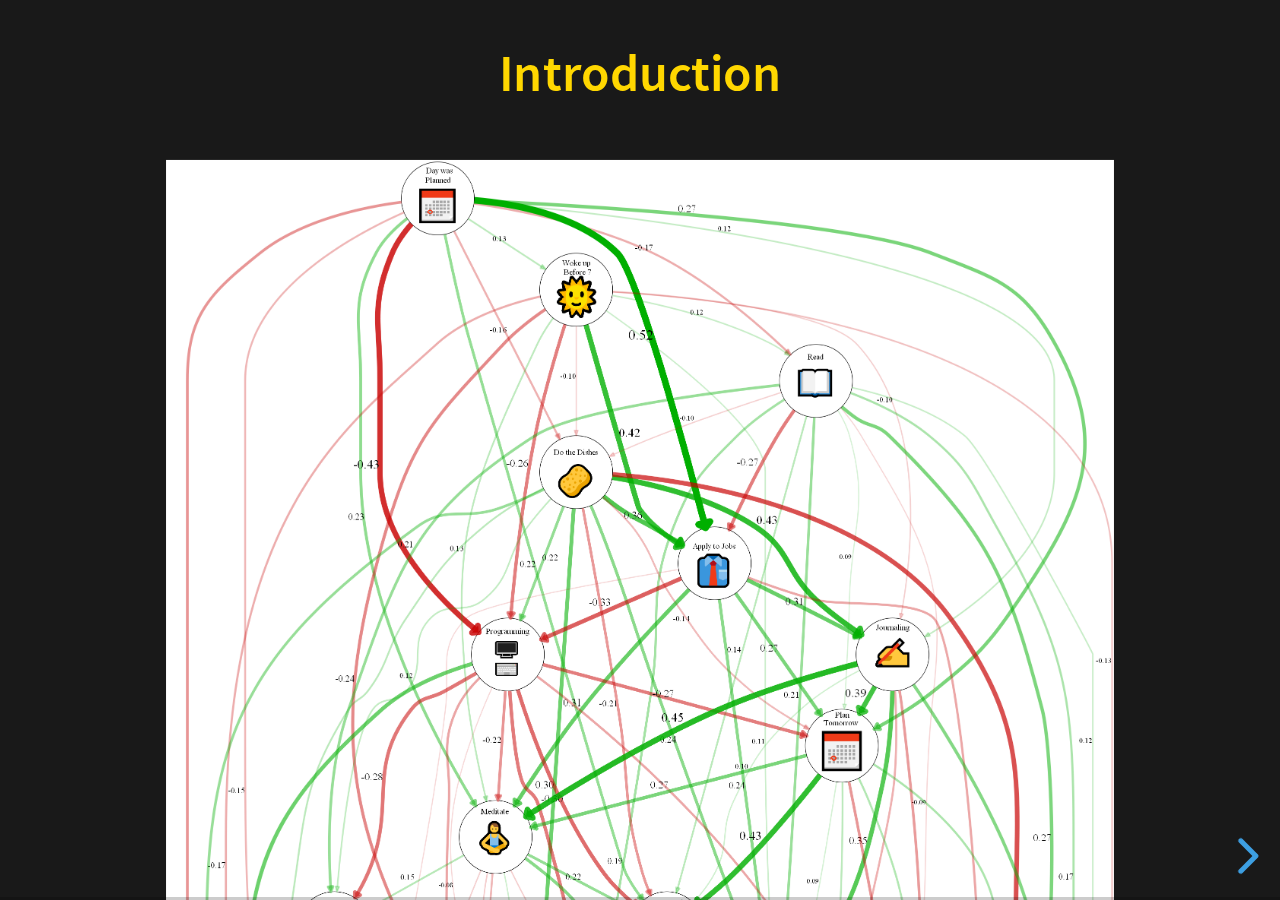
<file: index.html>
<!doctype html>
<html>

<head>
    <meta charset="utf-8">
    <meta name="viewport" content="width=device-width, initial-scale=1.0, maximum-scale=1.0, user-scalable=no">

    <title>CSC3007 P2-7</title>

    <link rel="stylesheet" href="dist/reset.css">
    <link rel="stylesheet" href="dist/reveal.css">
    <link rel="stylesheet" href="dist/theme/black.css">

    <!-- Theme used for syntax highlighted code -->
    <link rel="stylesheet" href="plugin/highlight/monokai.css">

    <link href="https://cdn.jsdelivr.net/npm/bootstrap@5.2.0-beta1/dist/css/bootstrap.min.css" rel="stylesheet" integrity="sha384-0evHe/X+R7YkIZDRvuzKMRqM+OrBnVFBL6DOitfPri4tjfHxaWutUpFmBp4vmVor" crossorigin="anonymous">
</head>

<body>
    <div class="reveal">
        <div class="slides">
            <!-- Weijian portion start -->
            <!-- slide 1 -->
            <section>
                <p style="font-weight: bold; color:gold">Introduction</p>
                <div class="row">
                    <div class="col-6">
                        <img src="images/wj1.png" width="80%" height="80%">
                    </div>
                    <div class="col-6">
                        <p style="font-size: 30px;">This diagram depicts the <b style="color: gold">habit correlations</b> in the past 127 days of a Reddit user WubDubClub.</p>
                        <p style="font-size: 30px;">It shows the <b style="color: gold">positive and negative</b> correlations between each of the activities perform throughout the day measured by a floating-point number.</p>
                        <a href="https://www.reddit.com/r/dataisbeautiful/comments/uqvs7g/oc_my_habit_correlations_the_past_127_days/">Source</a>
                    </div>
                </div>
            </section>


            <!-- slide 2 -->
            <section>
                <p style="font-weight: bold; color:gold">Critiques on Visualisation</p>
                <div class="row">
                    <div class="col-6">
                        <img src="images/wj1.png" width="80%" height="80%">
                    </div>
                    <div class="col-6">
                        <ul style="font-size: 30px">
                            <li><b style="color: gold">No legend</b> to describe meaning of each arrow color</li>
                            <br>
                            <li>Very <b style="color: gold">clustered & messy </b>arrows pointing everywhere</li>
                            <br>
                            <li>For some of the metric, it is <b style="color: gold">not obvious </b> which arrow it belongs to</li>
                            <br>
                            <li>Lack of <b style="color: gold">interactivity</b></li>
                            <br>
                            <li>Read <b style="color: gold">top down or bottom up?</b></li>
                        </ul>
                    </div>
                </div>
            </section>

            <!-- slide 3 -->
            <section>
                <p style="font-weight: bold; color:gold">Improvement</p>
                <div class="row">
                    <div class="col-12">
                        <img src="images/wj1-improvement.svg">
                    </div>
                </div>
            </section>
            <!-- Weijian portion end -->

            <!-- JC portion start -->
            <section>
                <p style="font-weight: bold; color:gold">Introduction</p>
                <div class="row">
                    <div class="col-6">
                        <img src="images/jc1.jpg">
                    </div>
                    <div class="col-6">
                        <!-- <p>Introduction</p> -->

                        <p style="font-size: 30px;">The visualization depicts the different dialects spoken in various parts of India by Professor Shamika Ravi, writing on India’s Growth & Development (2018)</p>

                        <a href="https://twitter.com/ShamikaRavi/status/1038818007483645952">Source</a>
                    </div>
                </div>
            </section>

            <!-- slide 3 -->
            <section>
                <p style="font-weight: bold; color:gold">Critiques on Visualization</p>
                <div class="row">
                    <div class="col-6">
                        <img src="images/jc1.jpg">
                    </div>
                    <div class="col-6">
                        <!-- <p>Critiques on Visualization</p> -->

                        <!-- <p style="font-size: 30px;">The legend shows a list of different dialects. There are 2 main problems with the data for the visualization. </p> -->
                        <ul style="font-size: 25px">
                            <li><b style="color: gold">Overloading of data </b>Too many different categories (dialects) were listed. </li>
                            <br>
                            <li><b style="color: gold">Channel effectiveness: Discriminability </b> The viewer are less likely to discriminate between the large number of bins in this context as there are too many different categories displayed on the idioms
                                (50+ of dialects in multiple colors on the map).</li>
                            <br>
                            <li><b style="color: gold">Numbers Representation </b> "1 dot = 1000 Persons" may not present the actual numbers in great detail. Instead, a tooltip can be used to show the number of persons when hovering over.
                            </li>
                        </ul>
                        <!-- 
						<p style="font-size: 25px; font-weight: bold;">1) [Overloading of data] </p>
						<p style="font-size: 20px;">Too many different categories (dialects) were listed. </p>

						<p style="font-size: 25px; font-weight: bold;">2) [Channel effectiveness: Discriminability] </p>
						<p style="font-size: 20px;">The viewer are less likely to discriminate between the large number
							of bins in this context as there are too many different categories displayed on the idioms
							(50+ of dialects in multiple colors on the map).</p>

						<p style="font-size: 25px; font-weight: bold;">3) [Numbers Representation] </p>
						<p style="font-size: 20px;">"1 dot = 1000 Persons" may not present the actual numbers in great
							detail. Instead, a tooltip can be used to show the number of persons when hovering over.</p> -->

                    </div>
                </div>
            </section>

            <!-- slide 4 -->
            <section>
                <p style="font-weight: bold; color:gold">Critiques on Visualization</p>
                <div class="row">
                    <div class="col-6">
                        <img src="images/jc2.png">
                        <img src="images/jc3.png">
                    </div>
                    <div class="col-6">

                        <ul style="font-size: 25px">
                            <li><b style="color: gold">Channel effectiveness: Seperability</b> Unlikely to have a clear distinction between the shades of colors on the map. If the viewers were interested to know the dialect spoken in this particular region,
                                they are unlikely to be able to map the shade of purple on the map to the legend as the colors used are very similar.</li>
                            <br>
                            <li><b style="color: gold">Good to have</b> These categories (dialects) are listed alphabetically instead of the types of shades. May provide options to toggle legend between Alphabetically or Shades.
                            </li>
                            <br>
                        </ul>


                        <!-- <p style="font-size: 25px; font-weight: bold;;">4) [Channel effectiveness: Seperability] </p>
						<p style="font-size: 20px;">The viewers unlikely to have a clear distinction between the shades
							of colors on the map. If the viewers were interested to know the dialect spoken in this
							particular region, they are unlikely to be able to map the shade of purple on the map to the
							legend as the colors used are very similar (e.g. Brajbhasha, Kurukh/Draon, Telugu are all in
							the same shade and color).</p>

						<p style="font-size: 25px; font-weight: bold;">5) [Good to have] </p>
						<p style="font-size: 20px;">These categories (dialects) are listed alphabetically instead of the
							types of shades (e.g. Different shades of green follow by different shades of yellow).
							Provide options to toggle legend between Alphabetically or Shades. </p> -->

                    </div>
                </div>
            </section>

            <!-- slide 5 -->
            <section>
                <p style="font-weight: bold; color:gold">Improvement</p>
                <div class="row">
                    <div class="col-12">
                        <img src="images/jc1-improvement.svg">
                    </div>
                </div>
            </section>
            <!-- Jc portion end -->

            <!-- ryan portion start  -->

            <!-- slide 2 Ryan 's' -->
            <section>
                <p style="font-weight: bold; color:gold">Introduction</p>
                <div class="row">
                    <div class="col-6">
                        <img src="images/ryan1.png" width="80%" height="80%">
                    </div>
                    <div class="col-6">

                        <p style="font-size: 20px">This visualization is taken from a thesis paper title DNA Fingerprinting: A Review of the Controversy on May 1994 by Kathryn Roeder</p>
                        <p style="font-size: 20px">It mentioned how forensic scientists have used <b style="color: gold">genetic material (DNA)</b> as evidence in criminal cases and its inaccuracy in their data modeling.</p>
                        <p style="font-size: 20px">The researcher are to remove concern surrounding minor violations of modeling assumptions.</p>
                        <img src="images/ryan2.png" width="400" height="100">

                        <a href="https://www.jstor.org/stable/2246327">Source</a>
                    </div>
                </div>
            </section>

            <!-- slide 3 Ryan's-->
            <section>
                <p style="font-weight: bold; color:gold">Critics of visualization part 1</p>
                <div class="row">

                    <div class="col-6">
                        <img src="images/ryan1.png" width="80%" height="80%">
                    </div>
                    <div class="col-6">

                        <ul style="font-size: 25px">
                            <li>Despite showing the x-axis & y-axis as equal length among the different legend, they are not.
                            </li>
                            <br>
                            <li>The 4 legends displayed have 4 different sample size. However, such information are not relayed in the graph.</li>
                            <br>
                            <li>Even with the description provided below, the diagram are still difficult to interpret due to missing label for the metrics units on both axis and the confusing explanation of its metrics.</li>
                        </ul>
                    </div>
                </div>
            </section>

            <!-- slide 4 Ryan's -->
            <section>
                <p style="font-weight: bold; color:gold">Critics of visualization part 2</p>
                <div class="row">

                    <div class="col-6">
                        <img src="images/ryan1.png" width="80%" height="80%">
                    </div>
                    <div class="col-6">

                        <ul style="font-size: 20px">
                            <li>Under <b style="color: gold">Weber-Fechner Law</b>, the different data compared in this diagram are closely plotted against each other and the graph is plotted in 3D. Hence, making it difficult to differentiate the data.</li>
                            <br>
                            <li>Channel-effectiveness: <b style="color: gold">Accuracy</b>, the diagram is plotted in 3-D graph making it difficult to interpret due to the difficulty of visualizing area.
                            </li>
                            <br>
                            <li>Channel effectiveness: <b style="color: gold">Discriminability</b>, the black and white color encoding choice of the different race made it difficult to accurately visulize the data.
                            </li>
                            <br>
                            <li>Channel effectiveness: <b style="color: gold">Separability</b>, due to the diagram data closely plotted against each other and the color coding of its legend, some data are visually overlapped.</li>
                            <br>
                            <li>Channel effectiveness: <b style="color: gold">Salience</b>, the choices of displaying this diagram in a 3-D graph made it difficult for any data to standout without affecting other data. </li>
                        </ul>

                    </div>
                </div>
            </section>
            <!-- slide 4 Ryan's -->
            <section>
                <p style="font-weight: bold; color:gold">Improvement</p>
                <div class="row">

                    <div class="col-6">
                        <img id="display" src="images/ryans01all.png">
                        <select onchange="document.getElementById('display').src = this.value" style="font-size:20px; width: 120px;">
							<option value="images/ryans01all.png">All</option>
							<option value="images/ryans02chi.png">Chinese</option>
							<option value="images/ryans03jap.png">Japanese</option>
							<option value="images/ryans04vie.png">Vietnamese</option>
							<option value="images/ryans05kor.png">Korean</option>
							<option value="images/ryans06chijap.png">Compare</option>
						</select>
                        <hr>
                        <p style="font-size: 20px">Sample size: </p>
                        <p style="font-size: 20px">Chinese: 120, Japanese: 86, Vietnamese: 132, Korean: 112 </p>
                    </div>
                    <div class="col-6">

                        <ul style="font-size: 20px">
                            <li>Change chart type to <b style="color: gold"> line chart</b> </li>
                            <br>
                            <li>Insert <b style="color: gold"> axis description</b> </li>
                            <br>
                            <li>Allow filtering of different <b style="color: gold"> data</b> </li>
                            <br>
                            <li>Provide useful insight of individual data & enable <b style="color: gold">comparing</b> of data</li>
                            <br>
                            <li>In the event of website technology not available: </li>
                            <br>
                            <li>Change to <b style="color: gold">line chart </b> </li>
                            <br>
                            <li>Change <b style="color: gold">legend </b> to different types of line e.g. dotted & straight
                            </li>
                            <br>
                            <li>If all else fail, <b style="color: gold">display </b> each data seperately
                            </li>
                        </ul>
                    </div>
                </div>
            </section>

            <section>
                <p style="font-weight: bold; color:gold">Milestone 2</p>
                <a href="https://jiachengng.github.io/CSC3007-project/home.html">Source</a>
                <div class="row">
                    <div class="col-6">
                    </div>
                    <div class="col-6">
                    </div>
                </div>
            </section>

            <section>
                <p style="font-weight: bold; color:gold">Introduction</p>
                <div class="row">
                    <div class="col-12">
                        <p style="font-size: 25px">Singapore saw a huge total number of dengue cases back in 2020 totalling 35,315 with the highest weekly figure of 1787 back in 2020. During the first week of June this year, <b style="color: gold">1569</b> cases were reported with a possibility of the number
                            exceeding 2000 sometime in the month <a href="https://www.straitstimes.com/singapore/health/59-stop-work-orders-issued-to-construction-sites-for-mosquito-breeding-this-year-9-firms-to-be-charged-nea">(Source)</a>. </p>
                        <p style="font-size: 25px">The government has been actively reminding the citizens living in high risk neighbourhood to keep their environment dengue free by putting up large posters to raise awareness in the neighbourhood. </p>
                        <p style="font-size: 25px">However, most people are unaware of the cases happening around them in detail, let alone the knowledge of other high risks zones. The <b style="color: gold">proposed solution</b> allows the users to visualise different <b style="color: gold">areas</b>                            of Singapore that <b style="color: gold">affected by dengue</b> through various idioms for more <b style="color: gold">in-depth insights and
								awareness.</b></p>
                    </div>
                </div>
            </section>



            <section>
                <p style="font-weight: bold; color:gold">Why?</p>
                <div class="row">
                    <div class="col-6">
                        <img src="images/whyah.png">
                    </div>
                    <div class="col-6">

                        <ul style="font-size: 25px">
                            <li><b style="color: gold">Raise awareness</b> of dengue outbreaks to better prepare yourself and avoid falling victim to dengue</li>
                            <br>
                            <li>Provide another <b style="color: gold">medium</b> to inform residents of the affected area to perform preventive measures on their surrounding.
                            </li>
                        </ul>
                    </div>
                </div>
            </section>

            <section>

                <p style="font-weight: bold; color:gold">What?</p>
                <div class="row">
                    <div class="col-6">
                        <img src="images/data_picture.png">
                    </div>

                    <div class="col-6">
                        <ul style="font-size: 25px">
                            <li>Data Gov</li>
                            <br>
                            <li>SLA One Map
                            </li>
                        </ul>
                     


                    </div>
                </div>
            </section>

            <section>
                <p style="font-weight: bold; color:gold">How?</p>
                <div class="row">
                    <div class="col-6">
                        <img src="images/Chart.png">
                    </div>
                    <div class="col-6">

                        <ul style="font-size: 25px">
                            <li>Bar/Line Chart</li>
                            <br>
                            <li>Select multiple clusters to compare
                            </li>
                            <br>
                            <li>Select timeline (week/year)</li>
                        </ul>
                    </div>
                </div>
            </section>

            <section>
                <p style="font-weight: bold; color:gold">How?</p>
                <div class="row">
                    <div class="col-6">
                        <img src="images/Map.png">
                    </div>
                    <div class="col-6">

                        <ul style="font-size: 25px">
                            <li>Choropleth Map</li>
                            <br>
                            <li>Darker shade = Higher Alert/More Cases</li>
                            <br>
                            <li>Tooltip to display the number of cases</li>
                        </ul>
                    </div>
                </div>
            </section>

            <section>
                <p style="font-weight: bold; color:gold">How?</p>
                <div class="row">
                    <div class="col-6">
                        <img src="images/Force.png">
                    </div>
                    <div class="col-6">

                        <ul style="font-size: 25px">
                            <li>Pie Chart</li>
                            <br>
                            <li>Total Cases by Region
                            </li>
                            <br>
                            <li>Tooltip for to display number of cases</li>
                        </ul>
                    </div>
                </div>
            </section>


        </div>
    </div>

    <script src="dist/reveal.js"></script>
    <script src="plugin/notes/notes.js"></script>
    <script src="plugin/markdown/markdown.js"></script>
    <script src="plugin/highlight/highlight.js"></script>
    <script>
        // More info about initialization & config:
        // - https://revealjs.com/initialization/
        // - https://revealjs.com/config/
        Reveal.initialize({
            hash: true,

            // Learn about plugins: https://revealjs.com/plugins/
            plugins: [RevealMarkdown, RevealHighlight, RevealNotes]
        });
    </script>
</body>

</html>
</file>
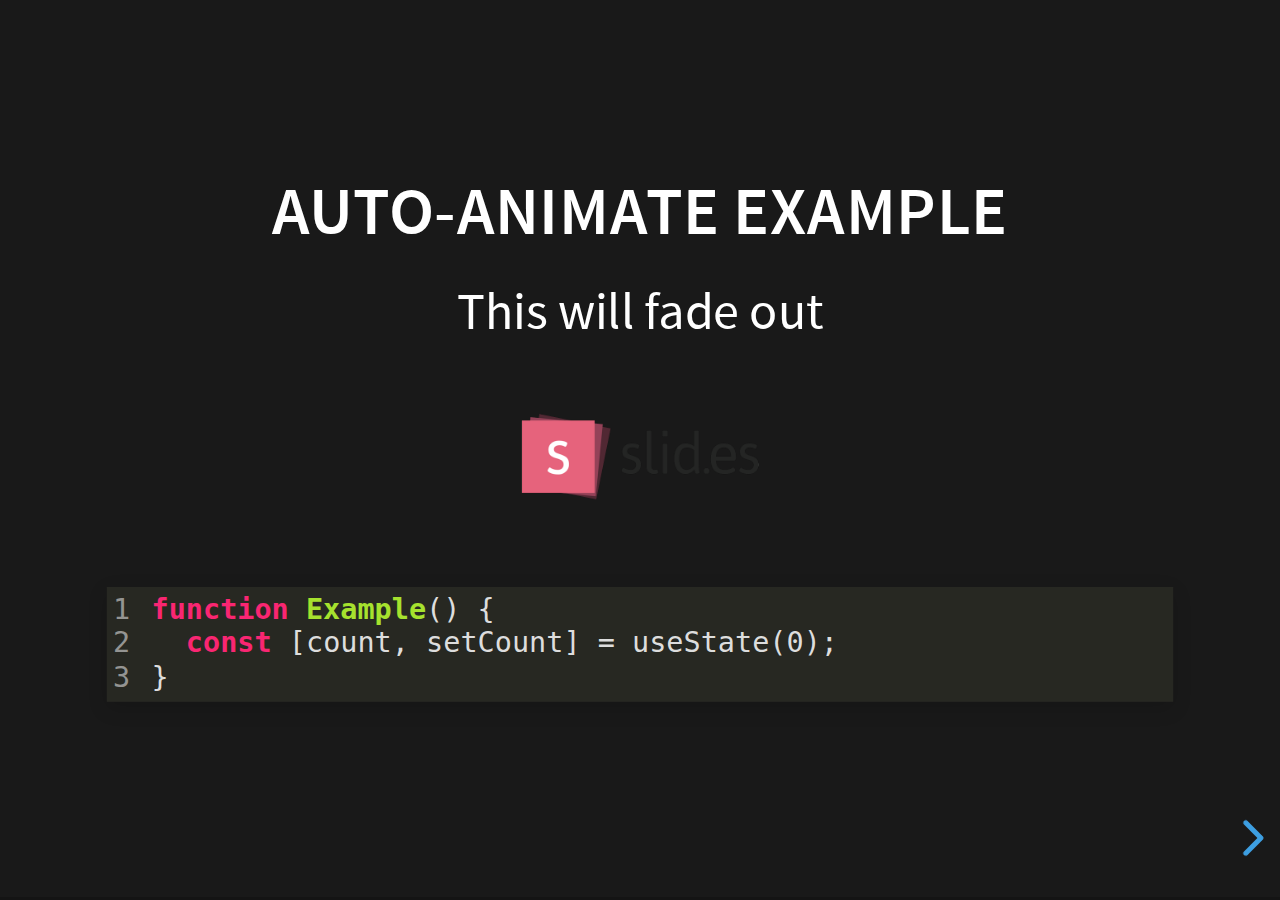
<file: examples/auto-animate.html>
<!doctype html>
<html lang="en">

	<head>
		<meta charset="utf-8">

		<title>reveal.js - Auto Animate</title>

		<meta name="viewport" content="width=device-width, initial-scale=1.0, maximum-scale=1.0, user-scalable=no">

		<link rel="stylesheet" href="../dist/reveal.css">
		<link rel="stylesheet" href="../dist/theme/black.css" id="theme">
		<link rel="stylesheet" href="../plugin/highlight/monokai.css">
	</head>

	<body>

		<div class="reveal">

			<div class="slides">
				<section data-auto-animate data-auto-animate-unmatched="fade">
					<h3>Auto-Animate Example</h3>
					<p>This will fade out</p>
					<img src="assets/image1.png" style="height: 100px;">
					<pre data-id="code"><code data-line-numbers class="hljs" data-trim>
						function Example() {
						  const [count, setCount] = useState(0);
						}
					</code></pre>
				</section>
				<section data-auto-animate data-auto-animate-unmatched="fade">
					<h3>Auto-Animate Example</h3>
					<p style="opacity: 0.2; margin-top: 100px;">This will fade out</p>
					<p>This element is unmatched</p>
					<img src="assets/image1.png" style="height: 150px;">
					<pre data-id="code"><code data-line-numbers class="hljs" data-trim>
						function Example() {
						  New line!
						  const [count, setCount] = useState(0);
						}
					</code></pre>
				</section>

				<section data-auto-animate>
					<p data-id="text-props" style="background: #555; line-height: 1em; letter-spacing: 0em;">Line Height & Letter Spacing</p>
				</section>
				<section data-auto-animate>
					<p data-id="text-props" style="background: #555; line-height: 3em; letter-spacing: 0.2em;">Line Height & Letter Spacing</p>
				</section>

				<section>
					<section data-auto-animate>
						<pre data-id="code"><code data-line-numbers class="hljs" data-trim>
							import React, { useState } from 'react';

							function Example() {
							  const [count, setCount] = useState(0);

							  return (
							    ...
							  );
							}
						</code></pre>
					</section>
					<section data-auto-animate>
						<pre data-id="code"><code data-line-numbers class="hljs" data-trim>
							function Example() {
							  const [count, setCount] = useState(0);

							  return (
							    &lt;div&gt;
							      &lt;p&gt;You clicked {count} times&lt;/p&gt;
							      &lt;button onClick={() =&gt; setCount(count + 1)}&gt;
							        Click me
							      &lt;/button&gt;
							    &lt;/div&gt;
							  );
							}
						</code></pre>
					</section>
					<section data-auto-animate>
						<pre data-id="code"><code data-line-numbers class="hljs" data-trim>
							function Example() {
							  // A comment!
							  const [count, setCount] = useState(0);

							  return (
							    &lt;div&gt;
							      &lt;p&gt;You clicked {count} times&lt;/p&gt;
							      &lt;button onClick={() =&gt; setCount(count + 1)}&gt;
							        Click me
							      &lt;/button&gt;
							    &lt;/div&gt;
							  );
							}
						</code></pre>
					</section>
				</section>

				<section>
					<section data-auto-animate>
						<h3>Swapping list items</h3>
						<ul>
							<li>One</li>
							<li>Two</li>
							<li>Three</li>
						</ul>
					</section>
					<section data-auto-animate>
						<h3>Swapping list items</h3>
						<ul>
							<li>Two</li>
							<li>One</li>
							<li>Three</li>
						</ul>
					</section>
					<section data-auto-animate>
						<h3>Swapping list items</h3>
						<ul>
							<li>Two</li>
							<li>Three</li>
							<li>One</li>
						</ul>
					</section>
				</section>

				<section data-auto-animate style="height: 600px">
					<h3 style="opacity: 0.3; font-size: 18px;">SLIDE 1</h3>
					<h2 data-id="title" style="margin-top: 260px;">Animate Anything</h2>
					<div data-id="1" style="background: white; position: absolute; top: 150px; left: 16%; width: 60px; height: 60px;"></div>
					<div data-id="2" style="background: white; position: absolute; top: 150px; left: 36%; width: 60px; height: 60px;"></div>
					<div data-id="3" style="background: white; position: absolute; top: 150px; left: 56%; width: 60px; height: 60px;"></div>
					<div data-id="4" style="background: white; position: absolute; top: 150px; left: 76%; width: 60px; height: 60px;"></div>
				</section>
				<section data-auto-animate style="height: 600px">
					<h3 style="opacity: 0.3; font-size: 18px;">SLIDE 2</h3>
					<h2 data-id="title" style="margin-top: 500px">With Auto Animate</h2>
					<div data-id="1" style="background: cyan; position: absolute; bottom: 190px; left: 16%; width: 60px; height: 60px;"></div>
					<div data-id="2" style="background: magenta; position: absolute; bottom: 190px; left: 36%; width: 60px; height: 160px;"></div>
					<div data-id="3" style="background: yellow; position: absolute; bottom: 190px; left: 56%; width: 60px; height: 260px;"></div>
					<div data-id="4" style="background: red; position: absolute; bottom: 190px; left: 76%; width: 60px; height: 360px;"></div>
				</section>
				<section data-auto-animate style="height: 600px">
					<h3 style="opacity: 0.3; font-size: 18px;">SLIDE 3</h3>
					<h2 data-id="title" style="margin-top: 500px; opacity: 0;">With Auto Animate</h2>
					<div data-id="1" style="background: cyan; position: absolute; top: 50%; left: 50%; width: 400px; height: 400px; margin: -200px 0 0 -200px; border-radius: 400px;"></div>
					<div data-id="2" style="background: magenta; position: absolute; top: 50%; left: 50%; width: 300px; height: 300px; margin: -150px 0 0 -150px; border-radius: 400px;"></div>
					<div data-id="3" style="background: yellow; position: absolute; top: 50%; left: 50%; width: 200px; height: 200px; margin: -100px 0 0 -100px; border-radius: 400px;"></div>
					<div data-id="4" style="background: red; position: absolute; top: 50%; left: 50%; width: 100px; height: 100px; margin: -50px 0 0 -50px; border-radius: 400px;"></div>
				</section>
				<section data-auto-animate style="height: 600px">
					<h3 style="opacity: 0.3; font-size: 18px;">SLIDE 3</h3>
					<h2 data-id="title" style="margin-top: 500px; opacity: 0;">With Auto Animate</h2>
					<div data-id="1" style="background: red; position: absolute; top: 250px; left: 16%; width: 60px; height: 60px;"></div>
					<div data-id="2" style="background: yellow; position: absolute; top: 250px; left: 36%; width: 60px; height: 60px;"></div>
					<div data-id="3" style="background: magenta; position: absolute; top: 250px; left: 56%; width: 60px; height: 60px;"></div>
					<div data-id="4" style="background: cyan; position: absolute; top: 250px; left: 76%; width: 60px; height: 60px;"></div>
				</section>

				<section data-auto-animate data-auto-animate-id="a">
					<h2>data-auto-animate-id="a"</h2>
					<h3>A1</h3>
				</section>
				<section data-auto-animate data-auto-animate-id="a">
					<h2>data-auto-animate-id="a"</h2>
					<h3>A1</h3>
					<h3>A2</h3>
				</section>
				<section data-auto-animate data-auto-animate-id="b">
					<h2>data-auto-animate-id="b"</h2>
					<h3>B1</h3>
				</section>
				<section data-auto-animate data-auto-animate-id="b">
					<h2>data-auto-animate-id="b"</h2>
					<h3>B1</h3>
					<h3>B2</h3>
				</section>

				<section>
					<section id="stacked-slide-1" data-auto-animate>
						<a href="#/stacked-slide-1">Slide 1</a><br>
						<a href="#/stacked-slide-2">Slide 2</a><br>
						<a href="#/stacked-slide-3">Slide 3</a><br>
						<a href="#/stacked-slide-4">Slide 4</a><br>
						<div data-id="anim" style="background: indigo; padding: 8px; width: 50px; height: 50px; position: absolute; left: 0px;">A</div>
					</section>
					<section id="stacked-slide-2" data-auto-animate>
						<a href="#/stacked-slide-1">Slide 1</a><br>
						<a href="#/stacked-slide-2">Slide 2</a><br>
						<a href="#/stacked-slide-3">Slide 3</a><br>
						<a href="#/stacked-slide-4">Slide 4</a><br>
						<div data-id="anim" style="background: indigo; padding: 8px; width: 50px; height: 50px; position: absolute; left: 25%;">A</div>
					</section>
					<section id="stacked-slide-3" data-auto-animate>
						<a href="#/stacked-slide-1">Slide 1</a><br>
						<a href="#/stacked-slide-2">Slide 2</a><br>
						<a href="#/stacked-slide-3">Slide 3</a><br>
						<a href="#/stacked-slide-4">Slide 4</a><br>
						<div data-id="anim" style="background: indigo; padding: 8px; width: 50px; height: 50px; position: absolute; left: 50%;">A</div>
					</section>
					<section id="stacked-slide-4" data-auto-animate>
						<a href="#/stacked-slide-1">Slide 1</a><br>
						<a href="#/stacked-slide-2">Slide 2</a><br>
						<a href="#/stacked-slide-3">Slide 3</a><br>
						<a href="#/stacked-slide-4">Slide 4</a><br>
						<div data-id="anim" style="background: indigo; padding: 8px; width: 50px; height: 50px; position: absolute; left: 75%;">A</div>
					</section>
				</section>

			</div>

		</div>

		<script src="../dist/reveal.js"></script>
		<script src="../plugin/highlight/highlight.js"></script>
		<script>
			Reveal.initialize({
				center: true,
				hash: true,
				plugins: [ RevealHighlight ]
			});
		</script>

	</body>
</html>
</file>
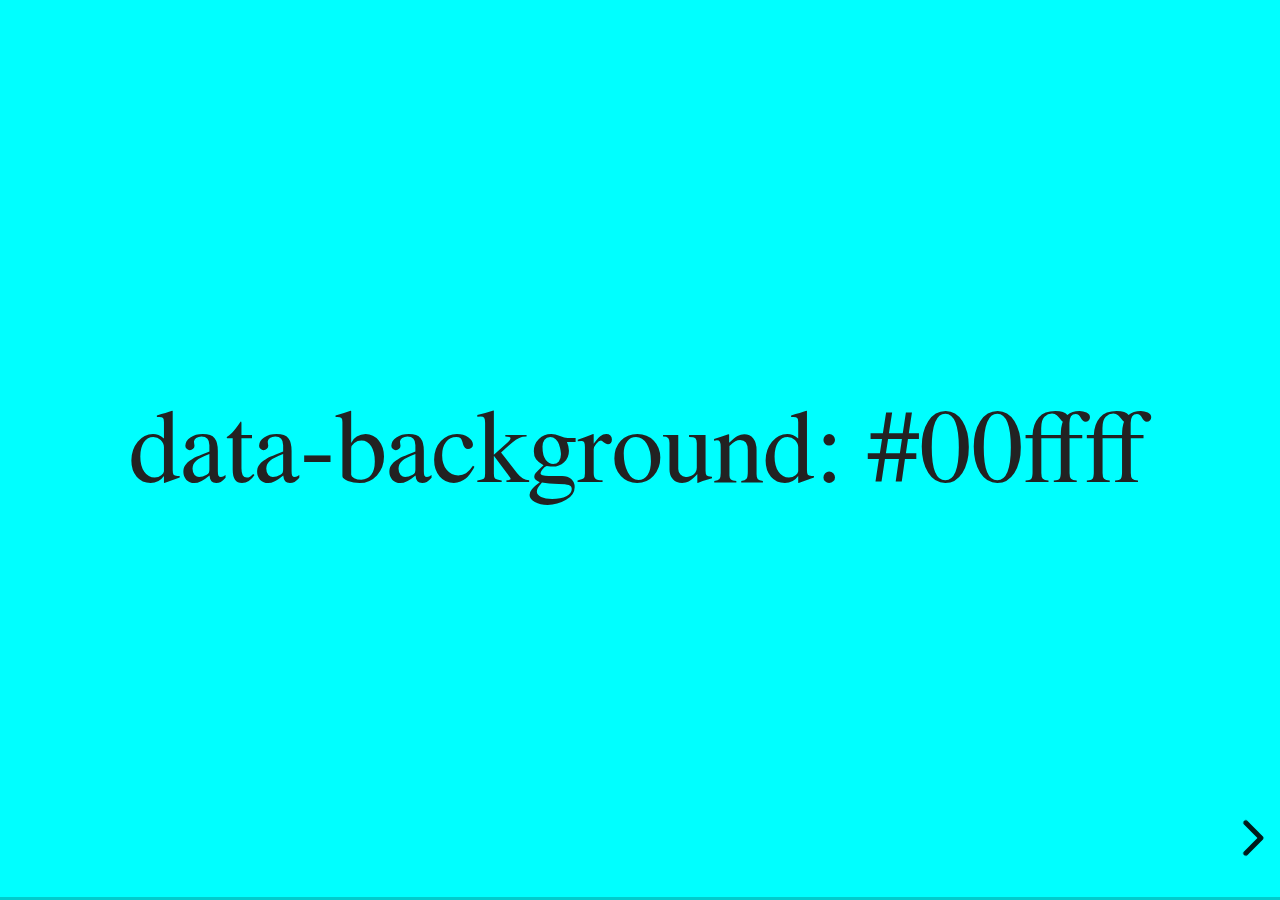
<file: examples/backgrounds.html>
<!doctype html>
<html lang="en">

	<head>
		<meta charset="utf-8">

		<title>reveal.js - Slide Backgrounds</title>

		<meta name="viewport" content="width=device-width, initial-scale=1.0, maximum-scale=1.0, user-scalable=no">

		<link rel="stylesheet" href="../dist/reveal.css">
		<link rel="stylesheet" href="../dist/theme/serif.css" id="theme">
		<style type="text/css" media="screen">
			.slides section.has-dark-background,
			.slides section.has-dark-background h2 {
				color: #fff;
			}
			.slides section.has-light-background,
			.slides section.has-light-background h2 {
				color: #222;
			}
		</style>
	</head>

	<body>

		<div class="reveal">

			<div class="slides">

				<section data-background="#00ffff">
					<h2>data-background: #00ffff</h2>
				</section>

				<section data-background="#bb00bb">
					<h2>data-background: #bb00bb</h2>
				</section>

				<section data-background-color="lightblue">
					<h2>data-background: lightblue</h2>
				</section>

				<section>
					<section data-background="#ff0000">
						<h2>data-background: #ff0000</h2>
					</section>
					<section data-background="rgba(0, 0, 0, 0.2)">
						<h2>data-background: rgba(0, 0, 0, 0.2)</h2>
					</section>
					<section data-background="salmon">
						<h2>data-background: salmon</h2>
					</section>
				</section>

				<section data-background="rgba(0, 100, 100, 0.2)">
					<section>
						<h2>Background applied to stack</h2>
					</section>
					<section>
						<h2>Background applied to stack</h2>
					</section>
					<section data-background="rgb(66, 66, 66)">
						<h2>Background applied to slide inside of stack</h2>
					</section>
				</section>

				<section data-background-transition="slide" data-background="assets/image1.png">
					<h2>Background image</h2>
				</section>

				<section>
					<section data-background-transition="slide" data-background="assets/image1.png">
						<h2>Background image</h2>
					</section>
					<section data-background-transition="slide" data-background="assets/image1.png">
						<h2>Background image</h2>
					</section>
				</section>

				<section data-background="assets/image2.png" data-background-size="100px" data-background-repeat="repeat" data-background-color="#111">
					<h2>Background image</h2>
					<pre>data-background-size="100px" data-background-repeat="repeat" data-background-color="#111"</pre>
				</section>

				<section data-background="#888888">
					<h2>Same background twice (1/2)</h2>
				</section>
				<section data-background="#888888">
					<h2>Same background twice (2/2)</h2>
				</section>

				<section data-background-video="https://s3.amazonaws.com/static.slid.es/site/homepage/v1/homepage-video-editor.mp4,https://s3.amazonaws.com/static.slid.es/site/homepage/v1/homepage-video-editor.webm">
					<h2>Video background</h2>
				</section>

				<section data-background-iframe="https://slides.com/news/make-better-presentations/embed?style=hidden&autoSlide=4000">
					<h2>Iframe background</h2>
				</section>

				<section>
					<section data-background="#417203">
						<h2>Same background twice vertical (1/2)</h2>
					</section>
					<section data-background="#417203">
						<h2>Same background twice vertical (2/2)</h2>
					</section>
				</section>

				<section data-background="#934f4d">
					<h2>Same background from horizontal to vertical (1/3)</h2>
				</section>
				<section>
					<section data-background="#934f4d">
						<h2>Same background from horizontal to vertical (2/3)</h2>
					</section>
					<section data-background="#934f4d">
						<h2>Same background from horizontal to vertical (3/3)</h2>
					</section>
				</section>

			</div>

		</div>

		<script src="../dist/reveal.js"></script>
		<script>

			// Full list of configuration options:
			// https://revealjs.revealjs.com/config/
			Reveal.initialize({
				center: true,

				transition: 'linear',
				// transitionSpeed: 'slow',
				// backgroundTransition: 'slide'
			});

		</script>

	</body>
</html>
</file>
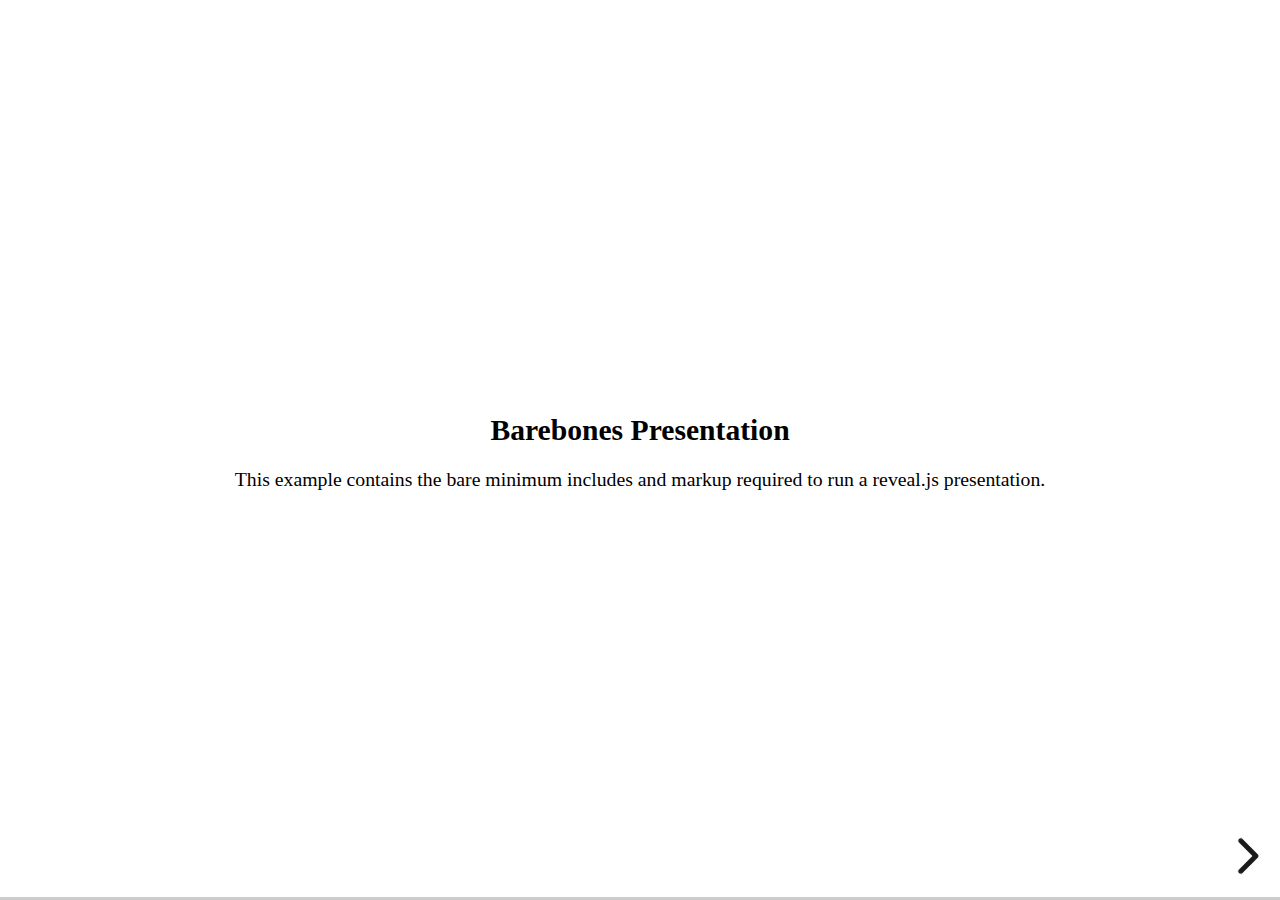
<file: examples/barebones.html>
<!doctype html>
<html lang="en">
	<head>
		<meta charset="utf-8">
		<title>reveal.js - Barebones</title>
		<link rel="stylesheet" href="../dist/reveal.css">
	</head>
	<body>

		<div class="reveal">
			<div class="slides">

				<section>
					<h2>Barebones Presentation</h2>
					<p>This example contains the bare minimum includes and markup required to run a reveal.js presentation.</p>
				</section>

				<section>
					<h2>No Theme</h2>
					<p>There's no theme included, so it will fall back on browser defaults.</p>
				</section>

			</div>
		</div>

		<script src="../dist/reveal.js"></script>
		<script>
			Reveal.initialize();
		</script>

	</body>
</html>
</file>
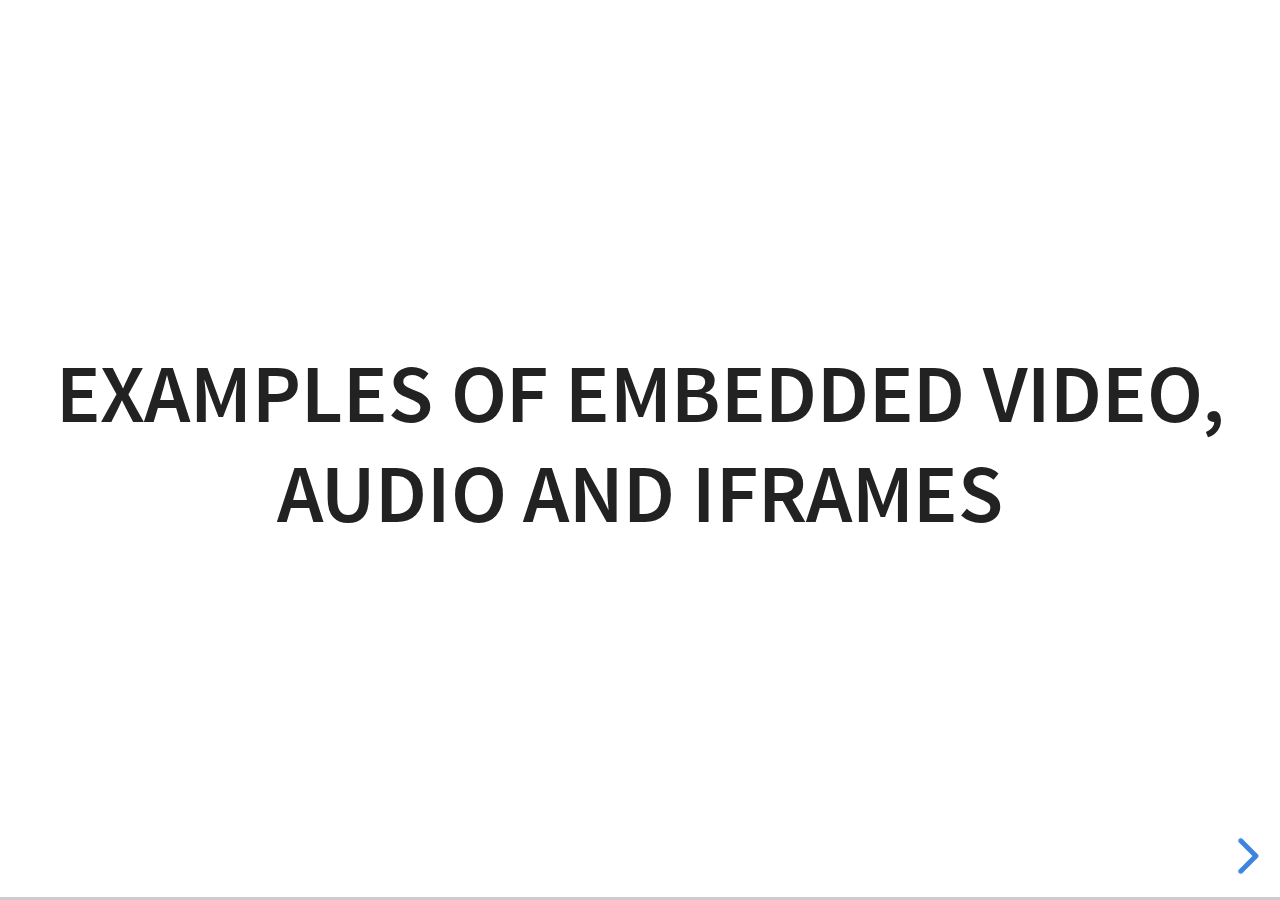
<file: examples/media.html>
<!doctype html>
<html lang="en">

	<head>
		<meta charset="utf-8">

		<title>reveal.js - Video, Audio and Iframes</title>

		<meta name="viewport" content="width=device-width, initial-scale=1.0, maximum-scale=1.0, user-scalable=no">

		<link rel="stylesheet" href="../dist/reveal.css">
		<link rel="stylesheet" href="../dist/theme/white.css" id="theme">
	</head>

	<body>

		<div class="reveal">

			<div class="slides">

				<section>
					<h2>Examples of embedded Video, Audio and Iframes</h2>
				</section>

				<section>
					<h2>Iframe</h2>
					<iframe data-autoplay width="700" height="540" src="https://slides.com/news/auto-animate/embed" frameborder="0"></iframe>
				</section>

				<section data-background-iframe="https://www.youtube.com/embed/h1_nyI3z8gI" data-background-interactive>
					<h2 style="color: #fff;">Iframe Background</h2>
				</section>

				<section>
					<h2>Video</h2>
					<video src="http://clips.vorwaerts-gmbh.de/big_buck_bunny.mp4" data-autoplay></video>
				</section>

				<section data-background-video="http://clips.vorwaerts-gmbh.de/big_buck_bunny.mp4">
					<h2>Background Video</h2>
				</section>

				<section>
					<h2>Auto-playing audio</h2>
					<audio src="assets/beeping.wav" data-autoplay></audio>
				</section>

				<section>
					<h2>Audio inside slide fragments</h2>
					<div class="fragment">
						Beep 1
						<audio src="assets/beeping.wav" data-autoplay></audio>
					</div>
					<div class="fragment">
						Beep 2
						<audio src="assets/beeping.wav" data-autoplay></audio>
					</div>
				</section>

				<section>
					<h2>Audio with controls</h2>
					<audio src="assets/beeping.wav" controls></audio>
				</section>

			</div>

		</div>

		<script src="../dist/reveal.js"></script>
		<script>
			Reveal.initialize({hash: true});
		</script>

	</body>
</html>
</file>
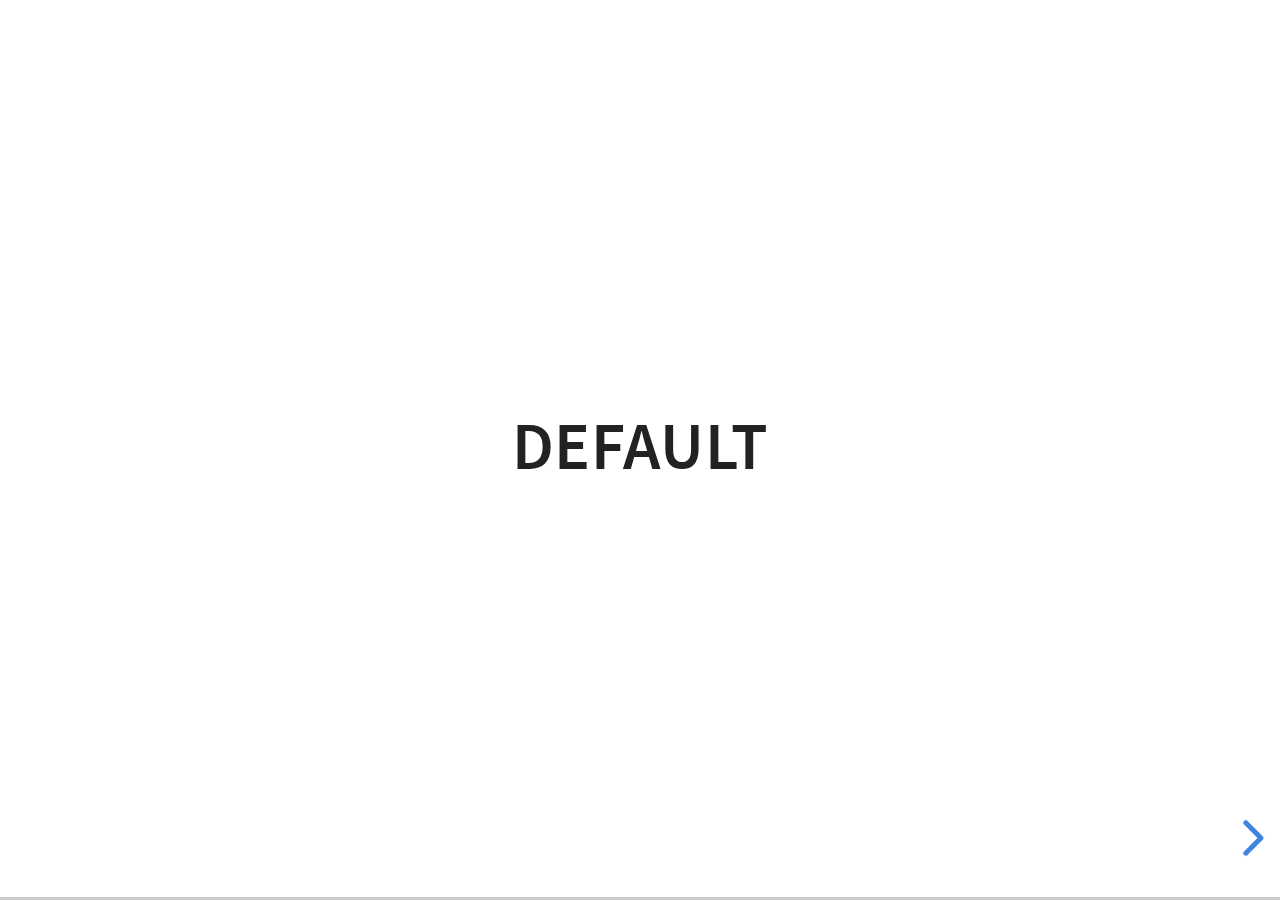
<file: examples/transitions.html>
<!doctype html>
<html lang="en">

	<head>
		<meta charset="utf-8">

		<title>reveal.js - Slide Transitions</title>

		<link rel="stylesheet" href="../dist/reveal.css">
		<link rel="stylesheet" href="../dist/theme/white.css" id="theme">
		<style type="text/css" media="screen">
			.slides section.has-dark-background,
			.slides section.has-dark-background h3 {
				color: #fff;
			}
			.slides section.has-light-background,
			.slides section.has-light-background h3 {
				color: #222;
			}
		</style>
	</head>

	<body>

		<div class="reveal">

			<div class="slides">

				<section>
					<h3>Default</h3>
				</section>

				<section>
					<h3>Default</h3>
				</section>

				<section data-transition="zoom">
					<h3>data-transition: zoom</h3>
				</section>

				<section data-transition="zoom-in fade-out">
					<h3>data-transition: zoom-in fade-out</h3>
				</section>

				<section>
					<h3>Default</h3>
				</section>

				<section data-transition="convex">
					<h3>data-transition: convex</h3>
				</section>

				<section data-transition="convex-in concave-out">
					<h3>data-transition: convex-in concave-out</h3>
				</section>

				<section>
					<section data-transition="zoom">
						<h3>Default</h3>
					</section>
					<section data-transition="concave">
						<h3>data-transition: concave</h3>
					</section>
					<section data-transition="convex-in fade-out">
						<h3>data-transition: convex-in fade-out</h3>
					</section>
					<section>
						<h3>Default</h3>
					</section>
				</section>

				<section data-transition="none">
					<h3>data-transition: none</h3>
				</section>

				<section>
					<h3>Default</h3>
				</section>

			</div>

		</div>

		<script src="../dist/reveal.js"></script>
		<script>
			Reveal.initialize({
				center: true,
				history: true,

				// transition: 'slide',
				// transitionSpeed: 'slow',
				// backgroundTransition: 'slide'
			});
		</script>

	</body>
</html>
</file>
<file: dist/reveal.css>
/*!
* reveal.js 4.3.1
* https://revealjs.com
* MIT licensed
*
* Copyright (C) 2011-2022 Hakim El Hattab, https://hakim.se
*/
.reveal .r-stretch,.reveal .stretch{max-width:none;max-height:none}.reveal pre.r-stretch code,.reveal pre.stretch code{height:100%;max-height:100%;box-sizing:border-box}.reveal .r-fit-text{display:inline-block;white-space:nowrap}.reveal .r-stack{display:grid}.reveal .r-stack>*{grid-area:1/1;margin:auto}.reveal .r-hstack,.reveal .r-vstack{display:flex}.reveal .r-hstack img,.reveal .r-hstack video,.reveal .r-vstack img,.reveal .r-vstack video{min-width:0;min-height:0;-o-object-fit:contain;object-fit:contain}.reveal .r-vstack{flex-direction:column;align-items:center;justify-content:center}.reveal .r-hstack{flex-direction:row;align-items:center;justify-content:center}.reveal .items-stretch{align-items:stretch}.reveal .items-start{align-items:flex-start}.reveal .items-center{align-items:center}.reveal .items-end{align-items:flex-end}.reveal .justify-between{justify-content:space-between}.reveal .justify-around{justify-content:space-around}.reveal .justify-start{justify-content:flex-start}.reveal .justify-center{justify-content:center}.reveal .justify-end{justify-content:flex-end}html.reveal-full-page{width:100%;height:100%;height:100vh;height:calc(var(--vh,1vh) * 100);overflow:hidden}.reveal-viewport{height:100%;overflow:hidden;position:relative;line-height:1;margin:0;background-color:#fff;color:#000}.reveal-viewport:-webkit-full-screen{top:0!important;left:0!important;width:100%!important;height:100%!important;transform:none!important}.reveal-viewport:-ms-fullscreen{top:0!important;left:0!important;width:100%!important;height:100%!important;transform:none!important}.reveal-viewport:fullscreen{top:0!important;left:0!important;width:100%!important;height:100%!important;transform:none!important}.reveal .slides section .fragment{opacity:0;visibility:hidden;transition:all .2s ease;will-change:opacity}.reveal .slides section .fragment.visible{opacity:1;visibility:inherit}.reveal .slides section .fragment.disabled{transition:none}.reveal .slides section .fragment.grow{opacity:1;visibility:inherit}.reveal .slides section .fragment.grow.visible{transform:scale(1.3)}.reveal .slides section .fragment.shrink{opacity:1;visibility:inherit}.reveal .slides section .fragment.shrink.visible{transform:scale(.7)}.reveal .slides section .fragment.zoom-in{transform:scale(.1)}.reveal .slides section .fragment.zoom-in.visible{transform:none}.reveal .slides section .fragment.fade-out{opacity:1;visibility:inherit}.reveal .slides section .fragment.fade-out.visible{opacity:0;visibility:hidden}.reveal .slides section .fragment.semi-fade-out{opacity:1;visibility:inherit}.reveal .slides section .fragment.semi-fade-out.visible{opacity:.5;visibility:inherit}.reveal .slides section .fragment.strike{opacity:1;visibility:inherit}.reveal .slides section .fragment.strike.visible{text-decoration:line-through}.reveal .slides section .fragment.fade-up{transform:translate(0,40px)}.reveal .slides section .fragment.fade-up.visible{transform:translate(0,0)}.reveal .slides section .fragment.fade-down{transform:translate(0,-40px)}.reveal .slides section .fragment.fade-down.visible{transform:translate(0,0)}.reveal .slides section .fragment.fade-right{transform:translate(-40px,0)}.reveal .slides section .fragment.fade-right.visible{transform:translate(0,0)}.reveal .slides section .fragment.fade-left{transform:translate(40px,0)}.reveal .slides section .fragment.fade-left.visible{transform:translate(0,0)}.reveal .slides section .fragment.current-visible,.reveal .slides section .fragment.fade-in-then-out{opacity:0;visibility:hidden}.reveal .slides section .fragment.current-visible.current-fragment,.reveal .slides section .fragment.fade-in-then-out.current-fragment{opacity:1;visibility:inherit}.reveal .slides section .fragment.fade-in-then-semi-out{opacity:0;visibility:hidden}.reveal .slides section .fragment.fade-in-then-semi-out.visible{opacity:.5;visibility:inherit}.reveal .slides section .fragment.fade-in-then-semi-out.current-fragment{opacity:1;visibility:inherit}.reveal .slides section .fragment.highlight-blue,.reveal .slides section .fragment.highlight-current-blue,.reveal .slides section .fragment.highlight-current-green,.reveal .slides section .fragment.highlight-current-red,.reveal .slides section .fragment.highlight-green,.reveal .slides section .fragment.highlight-red{opacity:1;visibility:inherit}.reveal .slides section .fragment.highlight-red.visible{color:#ff2c2d}.reveal .slides section .fragment.highlight-green.visible{color:#17ff2e}.reveal .slides section .fragment.highlight-blue.visible{color:#1b91ff}.reveal .slides section .fragment.highlight-current-red.current-fragment{color:#ff2c2d}.reveal .slides section .fragment.highlight-current-green.current-fragment{color:#17ff2e}.reveal .slides section .fragment.highlight-current-blue.current-fragment{color:#1b91ff}.reveal:after{content:"";font-style:italic}.reveal iframe{z-index:1}.reveal a{position:relative}@keyframes bounce-right{0%,10%,25%,40%,50%{transform:translateX(0)}20%{transform:translateX(10px)}30%{transform:translateX(-5px)}}@keyframes bounce-left{0%,10%,25%,40%,50%{transform:translateX(0)}20%{transform:translateX(-10px)}30%{transform:translateX(5px)}}@keyframes bounce-down{0%,10%,25%,40%,50%{transform:translateY(0)}20%{transform:translateY(10px)}30%{transform:translateY(-5px)}}.reveal .controls{display:none;position:absolute;top:auto;bottom:12px;right:12px;left:auto;z-index:11;color:#000;pointer-events:none;font-size:10px}.reveal .controls button{position:absolute;padding:0;background-color:transparent;border:0;outline:0;cursor:pointer;color:currentColor;transform:scale(.9999);transition:color .2s ease,opacity .2s ease,transform .2s ease;z-index:2;pointer-events:auto;font-size:inherit;visibility:hidden;opacity:0;-webkit-appearance:none;-webkit-tap-highlight-color:transparent}.reveal .controls .controls-arrow:after,.reveal .controls .controls-arrow:before{content:"";position:absolute;top:0;left:0;width:2.6em;height:.5em;border-radius:.25em;background-color:currentColor;transition:all .15s ease,background-color .8s ease;transform-origin:.2em 50%;will-change:transform}.reveal .controls .controls-arrow{position:relative;width:3.6em;height:3.6em}.reveal .controls .controls-arrow:before{transform:translateX(.5em) translateY(1.55em) rotate(45deg)}.reveal .controls .controls-arrow:after{transform:translateX(.5em) translateY(1.55em) rotate(-45deg)}.reveal .controls .controls-arrow:hover:before{transform:translateX(.5em) translateY(1.55em) rotate(40deg)}.reveal .controls .controls-arrow:hover:after{transform:translateX(.5em) translateY(1.55em) rotate(-40deg)}.reveal .controls .controls-arrow:active:before{transform:translateX(.5em) translateY(1.55em) rotate(36deg)}.reveal .controls .controls-arrow:active:after{transform:translateX(.5em) translateY(1.55em) rotate(-36deg)}.reveal .controls .navigate-left{right:6.4em;bottom:3.2em;transform:translateX(-10px)}.reveal .controls .navigate-left.highlight{animation:bounce-left 2s 50 both ease-out}.reveal .controls .navigate-right{right:0;bottom:3.2em;transform:translateX(10px)}.reveal .controls .navigate-right .controls-arrow{transform:rotate(180deg)}.reveal .controls .navigate-right.highlight{animation:bounce-right 2s 50 both ease-out}.reveal .controls .navigate-up{right:3.2em;bottom:6.4em;transform:translateY(-10px)}.reveal .controls .navigate-up .controls-arrow{transform:rotate(90deg)}.reveal .controls .navigate-down{right:3.2em;bottom:-1.4em;padding-bottom:1.4em;transform:translateY(10px)}.reveal .controls .navigate-down .controls-arrow{transform:rotate(-90deg)}.reveal .controls .navigate-down.highlight{animation:bounce-down 2s 50 both ease-out}.reveal .controls[data-controls-back-arrows=faded] .navigate-up.enabled{opacity:.3}.reveal .controls[data-controls-back-arrows=faded] .navigate-up.enabled:hover{opacity:1}.reveal .controls[data-controls-back-arrows=hidden] .navigate-up.enabled{opacity:0;visibility:hidden}.reveal .controls .enabled{visibility:visible;opacity:.9;cursor:pointer;transform:none}.reveal .controls .enabled.fragmented{opacity:.5}.reveal .controls .enabled.fragmented:hover,.reveal .controls .enabled:hover{opacity:1}.reveal:not(.rtl) .controls[data-controls-back-arrows=faded] .navigate-left.enabled{opacity:.3}.reveal:not(.rtl) .controls[data-controls-back-arrows=faded] .navigate-left.enabled:hover{opacity:1}.reveal:not(.rtl) .controls[data-controls-back-arrows=hidden] .navigate-left.enabled{opacity:0;visibility:hidden}.reveal.rtl .controls[data-controls-back-arrows=faded] .navigate-right.enabled{opacity:.3}.reveal.rtl .controls[data-controls-back-arrows=faded] .navigate-right.enabled:hover{opacity:1}.reveal.rtl .controls[data-controls-back-arrows=hidden] .navigate-right.enabled{opacity:0;visibility:hidden}.reveal[data-navigation-mode=linear].has-horizontal-slides .navigate-down,.reveal[data-navigation-mode=linear].has-horizontal-slides .navigate-up{display:none}.reveal:not(.has-vertical-slides) .controls .navigate-left,.reveal[data-navigation-mode=linear].has-horizontal-slides .navigate-left{bottom:1.4em;right:5.5em}.reveal:not(.has-vertical-slides) .controls .navigate-right,.reveal[data-navigation-mode=linear].has-horizontal-slides .navigate-right{bottom:1.4em;right:.5em}.reveal:not(.has-horizontal-slides) .controls .navigate-up{right:1.4em;bottom:5em}.reveal:not(.has-horizontal-slides) .controls .navigate-down{right:1.4em;bottom:.5em}.reveal.has-dark-background .controls{color:#fff}.reveal.has-light-background .controls{color:#000}.reveal.no-hover .controls .controls-arrow:active:before,.reveal.no-hover .controls .controls-arrow:hover:before{transform:translateX(.5em) translateY(1.55em) rotate(45deg)}.reveal.no-hover .controls .controls-arrow:active:after,.reveal.no-hover .controls .controls-arrow:hover:after{transform:translateX(.5em) translateY(1.55em) rotate(-45deg)}@media screen and (min-width:500px){.reveal .controls[data-controls-layout=edges]{top:0;right:0;bottom:0;left:0}.reveal .controls[data-controls-layout=edges] .navigate-down,.reveal .controls[data-controls-layout=edges] .navigate-left,.reveal .controls[data-controls-layout=edges] .navigate-right,.reveal .controls[data-controls-layout=edges] .navigate-up{bottom:auto;right:auto}.reveal .controls[data-controls-layout=edges] .navigate-left{top:50%;left:.8em;margin-top:-1.8em}.reveal .controls[data-controls-layout=edges] .navigate-right{top:50%;right:.8em;margin-top:-1.8em}.reveal .controls[data-controls-layout=edges] .navigate-up{top:.8em;left:50%;margin-left:-1.8em}.reveal .controls[data-controls-layout=edges] .navigate-down{bottom:-.3em;left:50%;margin-left:-1.8em}}.reveal .progress{position:absolute;display:none;height:3px;width:100%;bottom:0;left:0;z-index:10;background-color:rgba(0,0,0,.2);color:#fff}.reveal .progress:after{content:"";display:block;position:absolute;height:10px;width:100%;top:-10px}.reveal .progress span{display:block;height:100%;width:100%;background-color:currentColor;transition:transform .8s cubic-bezier(.26,.86,.44,.985);transform-origin:0 0;transform:scaleX(0)}.reveal .slide-number{position:absolute;display:block;right:8px;bottom:8px;z-index:31;font-family:Helvetica,sans-serif;font-size:12px;line-height:1;color:#fff;background-color:rgba(0,0,0,.4);padding:5px}.reveal .slide-number a{color:currentColor}.reveal .slide-number-delimiter{margin:0 3px}.reveal{position:relative;width:100%;height:100%;overflow:hidden;touch-action:pinch-zoom}.reveal.embedded{touch-action:pan-y}.reveal .slides{position:absolute;width:100%;height:100%;top:0;right:0;bottom:0;left:0;margin:auto;pointer-events:none;overflow:visible;z-index:1;text-align:center;perspective:600px;perspective-origin:50% 40%}.reveal .slides>section{perspective:600px}.reveal .slides>section,.reveal .slides>section>section{display:none;position:absolute;width:100%;pointer-events:auto;z-index:10;transform-style:flat;transition:transform-origin .8s cubic-bezier(.26,.86,.44,.985),transform .8s cubic-bezier(.26,.86,.44,.985),visibility .8s cubic-bezier(.26,.86,.44,.985),opacity .8s cubic-bezier(.26,.86,.44,.985)}.reveal[data-transition-speed=fast] .slides section{transition-duration:.4s}.reveal[data-transition-speed=slow] .slides section{transition-duration:1.2s}.reveal .slides section[data-transition-speed=fast]{transition-duration:.4s}.reveal .slides section[data-transition-speed=slow]{transition-duration:1.2s}.reveal .slides>section.stack{padding-top:0;padding-bottom:0;pointer-events:none;height:100%}.reveal .slides>section.present,.reveal .slides>section>section.present{display:block;z-index:11;opacity:1}.reveal .slides>section:empty,.reveal .slides>section>section:empty,.reveal .slides>section>section[data-background-interactive],.reveal .slides>section[data-background-interactive]{pointer-events:none}.reveal.center,.reveal.center .slides,.reveal.center .slides section{min-height:0!important}.reveal .slides>section:not(.present),.reveal .slides>section>section:not(.present){pointer-events:none}.reveal.overview .slides>section,.reveal.overview .slides>section>section{pointer-events:auto}.reveal .slides>section.future,.reveal .slides>section.past,.reveal .slides>section>section.future,.reveal .slides>section>section.past{opacity:0}.reveal .slides>section[data-transition=slide].past,.reveal .slides>section[data-transition~=slide-out].past,.reveal.slide .slides>section:not([data-transition]).past{transform:translate(-150%,0)}.reveal .slides>section[data-transition=slide].future,.reveal .slides>section[data-transition~=slide-in].future,.reveal.slide .slides>section:not([data-transition]).future{transform:translate(150%,0)}.reveal .slides>section>section[data-transition=slide].past,.reveal .slides>section>section[data-transition~=slide-out].past,.reveal.slide .slides>section>section:not([data-transition]).past{transform:translate(0,-150%)}.reveal .slides>section>section[data-transition=slide].future,.reveal .slides>section>section[data-transition~=slide-in].future,.reveal.slide .slides>section>section:not([data-transition]).future{transform:translate(0,150%)}.reveal .slides>section[data-transition=linear].past,.reveal .slides>section[data-transition~=linear-out].past,.reveal.linear .slides>section:not([data-transition]).past{transform:translate(-150%,0)}.reveal .slides>section[data-transition=linear].future,.reveal .slides>section[data-transition~=linear-in].future,.reveal.linear .slides>section:not([data-transition]).future{transform:translate(150%,0)}.reveal .slides>section>section[data-transition=linear].past,.reveal .slides>section>section[data-transition~=linear-out].past,.reveal.linear .slides>section>section:not([data-transition]).past{transform:translate(0,-150%)}.reveal .slides>section>section[data-transition=linear].future,.reveal .slides>section>section[data-transition~=linear-in].future,.reveal.linear .slides>section>section:not([data-transition]).future{transform:translate(0,150%)}.reveal .slides section[data-transition=default].stack,.reveal.default .slides section.stack{transform-style:preserve-3d}.reveal .slides>section[data-transition=default].past,.reveal .slides>section[data-transition~=default-out].past,.reveal.default .slides>section:not([data-transition]).past{transform:translate3d(-100%,0,0) rotateY(-90deg) translate3d(-100%,0,0)}.reveal .slides>section[data-transition=default].future,.reveal .slides>section[data-transition~=default-in].future,.reveal.default .slides>section:not([data-transition]).future{transform:translate3d(100%,0,0) rotateY(90deg) translate3d(100%,0,0)}.reveal .slides>section>section[data-transition=default].past,.reveal .slides>section>section[data-transition~=default-out].past,.reveal.default .slides>section>section:not([data-transition]).past{transform:translate3d(0,-300px,0) rotateX(70deg) translate3d(0,-300px,0)}.reveal .slides>section>section[data-transition=default].future,.reveal .slides>section>section[data-transition~=default-in].future,.reveal.default .slides>section>section:not([data-transition]).future{transform:translate3d(0,300px,0) rotateX(-70deg) translate3d(0,300px,0)}.reveal .slides section[data-transition=convex].stack,.reveal.convex .slides section.stack{transform-style:preserve-3d}.reveal .slides>section[data-transition=convex].past,.reveal .slides>section[data-transition~=convex-out].past,.reveal.convex .slides>section:not([data-transition]).past{transform:translate3d(-100%,0,0) rotateY(-90deg) translate3d(-100%,0,0)}.reveal .slides>section[data-transition=convex].future,.reveal .slides>section[data-transition~=convex-in].future,.reveal.convex .slides>section:not([data-transition]).future{transform:translate3d(100%,0,0) rotateY(90deg) translate3d(100%,0,0)}.reveal .slides>section>section[data-transition=convex].past,.reveal .slides>section>section[data-transition~=convex-out].past,.reveal.convex .slides>section>section:not([data-transition]).past{transform:translate3d(0,-300px,0) rotateX(70deg) translate3d(0,-300px,0)}.reveal .slides>section>section[data-transition=convex].future,.reveal .slides>section>section[data-transition~=convex-in].future,.reveal.convex .slides>section>section:not([data-transition]).future{transform:translate3d(0,300px,0) rotateX(-70deg) translate3d(0,300px,0)}.reveal .slides section[data-transition=concave].stack,.reveal.concave .slides section.stack{transform-style:preserve-3d}.reveal .slides>section[data-transition=concave].past,.reveal .slides>section[data-transition~=concave-out].past,.reveal.concave .slides>section:not([data-transition]).past{transform:translate3d(-100%,0,0) rotateY(90deg) translate3d(-100%,0,0)}.reveal .slides>section[data-transition=concave].future,.reveal .slides>section[data-transition~=concave-in].future,.reveal.concave .slides>section:not([data-transition]).future{transform:translate3d(100%,0,0) rotateY(-90deg) translate3d(100%,0,0)}.reveal .slides>section>section[data-transition=concave].past,.reveal .slides>section>section[data-transition~=concave-out].past,.reveal.concave .slides>section>section:not([data-transition]).past{transform:translate3d(0,-80%,0) rotateX(-70deg) translate3d(0,-80%,0)}.reveal .slides>section>section[data-transition=concave].future,.reveal .slides>section>section[data-transition~=concave-in].future,.reveal.concave .slides>section>section:not([data-transition]).future{transform:translate3d(0,80%,0) rotateX(70deg) translate3d(0,80%,0)}.reveal .slides section[data-transition=zoom],.reveal.zoom .slides section:not([data-transition]){transition-timing-function:ease}.reveal .slides>section[data-transition=zoom].past,.reveal .slides>section[data-transition~=zoom-out].past,.reveal.zoom .slides>section:not([data-transition]).past{visibility:hidden;transform:scale(16)}.reveal .slides>section[data-transition=zoom].future,.reveal .slides>section[data-transition~=zoom-in].future,.reveal.zoom .slides>section:not([data-transition]).future{visibility:hidden;transform:scale(.2)}.reveal .slides>section>section[data-transition=zoom].past,.reveal .slides>section>section[data-transition~=zoom-out].past,.reveal.zoom .slides>section>section:not([data-transition]).past{transform:scale(16)}.reveal .slides>section>section[data-transition=zoom].future,.reveal .slides>section>section[data-transition~=zoom-in].future,.reveal.zoom .slides>section>section:not([data-transition]).future{transform:scale(.2)}.reveal.cube .slides{perspective:1300px}.reveal.cube .slides section{padding:30px;min-height:700px;-webkit-backface-visibility:hidden;backface-visibility:hidden;box-sizing:border-box;transform-style:preserve-3d}.reveal.center.cube .slides section{min-height:0}.reveal.cube .slides section:not(.stack):before{content:"";position:absolute;display:block;width:100%;height:100%;left:0;top:0;background:rgba(0,0,0,.1);border-radius:4px;transform:translateZ(-20px)}.reveal.cube .slides section:not(.stack):after{content:"";position:absolute;display:block;width:90%;height:30px;left:5%;bottom:0;background:0 0;z-index:1;border-radius:4px;box-shadow:0 95px 25px rgba(0,0,0,.2);transform:translateZ(-90px) rotateX(65deg)}.reveal.cube .slides>section.stack{padding:0;background:0 0}.reveal.cube .slides>section.past{transform-origin:100% 0;transform:translate3d(-100%,0,0) rotateY(-90deg)}.reveal.cube .slides>section.future{transform-origin:0 0;transform:translate3d(100%,0,0) rotateY(90deg)}.reveal.cube .slides>section>section.past{transform-origin:0 100%;transform:translate3d(0,-100%,0) rotateX(90deg)}.reveal.cube .slides>section>section.future{transform-origin:0 0;transform:translate3d(0,100%,0) rotateX(-90deg)}.reveal.page .slides{perspective-origin:0 50%;perspective:3000px}.reveal.page .slides section{padding:30px;min-height:700px;box-sizing:border-box;transform-style:preserve-3d}.reveal.page .slides section.past{z-index:12}.reveal.page .slides section:not(.stack):before{content:"";position:absolute;display:block;width:100%;height:100%;left:0;top:0;background:rgba(0,0,0,.1);transform:translateZ(-20px)}.reveal.page .slides section:not(.stack):after{content:"";position:absolute;display:block;width:90%;height:30px;left:5%;bottom:0;background:0 0;z-index:1;border-radius:4px;box-shadow:0 95px 25px rgba(0,0,0,.2);-webkit-transform:translateZ(-90px) rotateX(65deg)}.reveal.page .slides>section.stack{padding:0;background:0 0}.reveal.page .slides>section.past{transform-origin:0 0;transform:translate3d(-40%,0,0) rotateY(-80deg)}.reveal.page .slides>section.future{transform-origin:100% 0;transform:translate3d(0,0,0)}.reveal.page .slides>section>section.past{transform-origin:0 0;transform:translate3d(0,-40%,0) rotateX(80deg)}.reveal.page .slides>section>section.future{transform-origin:0 100%;transform:translate3d(0,0,0)}.reveal .slides section[data-transition=fade],.reveal.fade .slides section:not([data-transition]),.reveal.fade .slides>section>section:not([data-transition]){transform:none;transition:opacity .5s}.reveal.fade.overview .slides section,.reveal.fade.overview .slides>section>section{transition:none}.reveal .slides section[data-transition=none],.reveal.none .slides section:not([data-transition]){transform:none;transition:none}.reveal .pause-overlay{position:absolute;top:0;left:0;width:100%;height:100%;background:#000;visibility:hidden;opacity:0;z-index:100;transition:all 1s ease}.reveal .pause-overlay .resume-button{position:absolute;bottom:20px;right:20px;color:#ccc;border-radius:2px;padding:6px 14px;border:2px solid #ccc;font-size:16px;background:0 0;cursor:pointer}.reveal .pause-overlay .resume-button:hover{color:#fff;border-color:#fff}.reveal.paused .pause-overlay{visibility:visible;opacity:1}.reveal .no-transition,.reveal .no-transition *,.reveal .slides.disable-slide-transitions section{transition:none!important}.reveal .slides.disable-slide-transitions section{transform:none!important}.reveal .backgrounds{position:absolute;width:100%;height:100%;top:0;left:0;perspective:600px}.reveal .slide-background{display:none;position:absolute;width:100%;height:100%;opacity:0;visibility:hidden;overflow:hidden;background-color:rgba(0,0,0,0);transition:all .8s cubic-bezier(.26,.86,.44,.985)}.reveal .slide-background-content{position:absolute;width:100%;height:100%;background-position:50% 50%;background-repeat:no-repeat;background-size:cover}.reveal .slide-background.stack{display:block}.reveal .slide-background.present{opacity:1;visibility:visible;z-index:2}.print-pdf .reveal .slide-background{opacity:1!important;visibility:visible!important}.reveal .slide-background video{position:absolute;width:100%;height:100%;max-width:none;max-height:none;top:0;left:0;-o-object-fit:cover;object-fit:cover}.reveal .slide-background[data-background-size=contain] video{-o-object-fit:contain;object-fit:contain}.reveal>.backgrounds .slide-background[data-background-transition=none],.reveal[data-background-transition=none]>.backgrounds .slide-background:not([data-background-transition]){transition:none}.reveal>.backgrounds .slide-background[data-background-transition=slide],.reveal[data-background-transition=slide]>.backgrounds .slide-background:not([data-background-transition]){opacity:1}.reveal>.backgrounds .slide-background.past[data-background-transition=slide],.reveal[data-background-transition=slide]>.backgrounds .slide-background.past:not([data-background-transition]){transform:translate(-100%,0)}.reveal>.backgrounds .slide-background.future[data-background-transition=slide],.reveal[data-background-transition=slide]>.backgrounds .slide-background.future:not([data-background-transition]){transform:translate(100%,0)}.reveal>.backgrounds .slide-background>.slide-background.past[data-background-transition=slide],.reveal[data-background-transition=slide]>.backgrounds .slide-background>.slide-background.past:not([data-background-transition]){transform:translate(0,-100%)}.reveal>.backgrounds .slide-background>.slide-background.future[data-background-transition=slide],.reveal[data-background-transition=slide]>.backgrounds .slide-background>.slide-background.future:not([data-background-transition]){transform:translate(0,100%)}.reveal>.backgrounds .slide-background.past[data-background-transition=convex],.reveal[data-background-transition=convex]>.backgrounds .slide-background.past:not([data-background-transition]){opacity:0;transform:translate3d(-100%,0,0) rotateY(-90deg) translate3d(-100%,0,0)}.reveal>.backgrounds .slide-background.future[data-background-transition=convex],.reveal[data-background-transition=convex]>.backgrounds .slide-background.future:not([data-background-transition]){opacity:0;transform:translate3d(100%,0,0) rotateY(90deg) translate3d(100%,0,0)}.reveal>.backgrounds .slide-background>.slide-background.past[data-background-transition=convex],.reveal[data-background-transition=convex]>.backgrounds .slide-background>.slide-background.past:not([data-background-transition]){opacity:0;transform:translate3d(0,-100%,0) rotateX(90deg) translate3d(0,-100%,0)}.reveal>.backgrounds .slide-background>.slide-background.future[data-background-transition=convex],.reveal[data-background-transition=convex]>.backgrounds .slide-background>.slide-background.future:not([data-background-transition]){opacity:0;transform:translate3d(0,100%,0) rotateX(-90deg) translate3d(0,100%,0)}.reveal>.backgrounds .slide-background.past[data-background-transition=concave],.reveal[data-background-transition=concave]>.backgrounds .slide-background.past:not([data-background-transition]){opacity:0;transform:translate3d(-100%,0,0) rotateY(90deg) translate3d(-100%,0,0)}.reveal>.backgrounds .slide-background.future[data-background-transition=concave],.reveal[data-background-transition=concave]>.backgrounds .slide-background.future:not([data-background-transition]){opacity:0;transform:translate3d(100%,0,0) rotateY(-90deg) translate3d(100%,0,0)}.reveal>.backgrounds .slide-background>.slide-background.past[data-background-transition=concave],.reveal[data-background-transition=concave]>.backgrounds .slide-background>.slide-background.past:not([data-background-transition]){opacity:0;transform:translate3d(0,-100%,0) rotateX(-90deg) translate3d(0,-100%,0)}.reveal>.backgrounds .slide-background>.slide-background.future[data-background-transition=concave],.reveal[data-background-transition=concave]>.backgrounds .slide-background>.slide-background.future:not([data-background-transition]){opacity:0;transform:translate3d(0,100%,0) rotateX(90deg) translate3d(0,100%,0)}.reveal>.backgrounds .slide-background[data-background-transition=zoom],.reveal[data-background-transition=zoom]>.backgrounds .slide-background:not([data-background-transition]){transition-timing-function:ease}.reveal>.backgrounds .slide-background.past[data-background-transition=zoom],.reveal[data-background-transition=zoom]>.backgrounds .slide-background.past:not([data-background-transition]){opacity:0;visibility:hidden;transform:scale(16)}.reveal>.backgrounds .slide-background.future[data-background-transition=zoom],.reveal[data-background-transition=zoom]>.backgrounds .slide-background.future:not([data-background-transition]){opacity:0;visibility:hidden;transform:scale(.2)}.reveal>.backgrounds .slide-background>.slide-background.past[data-background-transition=zoom],.reveal[data-background-transition=zoom]>.backgrounds .slide-background>.slide-background.past:not([data-background-transition]){opacity:0;visibility:hidden;transform:scale(16)}.reveal>.backgrounds .slide-background>.slide-background.future[data-background-transition=zoom],.reveal[data-background-transition=zoom]>.backgrounds .slide-background>.slide-background.future:not([data-background-transition]){opacity:0;visibility:hidden;transform:scale(.2)}.reveal[data-transition-speed=fast]>.backgrounds .slide-background{transition-duration:.4s}.reveal[data-transition-speed=slow]>.backgrounds .slide-background{transition-duration:1.2s}.reveal [data-auto-animate-target^=unmatched]{will-change:opacity}.reveal section[data-auto-animate]:not(.stack):not([data-auto-animate=running]) [data-auto-animate-target^=unmatched]{opacity:0}.reveal.overview{perspective-origin:50% 50%;perspective:700px}.reveal.overview .slides{-moz-transform-style:preserve-3d}.reveal.overview .slides section{height:100%;top:0!important;opacity:1!important;overflow:hidden;visibility:visible!important;cursor:pointer;box-sizing:border-box}.reveal.overview .slides section.present,.reveal.overview .slides section:hover{outline:10px solid rgba(150,150,150,.4);outline-offset:10px}.reveal.overview .slides section .fragment{opacity:1;transition:none}.reveal.overview .slides section:after,.reveal.overview .slides section:before{display:none!important}.reveal.overview .slides>section.stack{padding:0;top:0!important;background:0 0;outline:0;overflow:visible}.reveal.overview .backgrounds{perspective:inherit;-moz-transform-style:preserve-3d}.reveal.overview .backgrounds .slide-background{opacity:1;visibility:visible;outline:10px solid rgba(150,150,150,.1);outline-offset:10px}.reveal.overview .backgrounds .slide-background.stack{overflow:visible}.reveal.overview .slides section,.reveal.overview-deactivating .slides section{transition:none}.reveal.overview .backgrounds .slide-background,.reveal.overview-deactivating .backgrounds .slide-background{transition:none}.reveal.rtl .slides,.reveal.rtl .slides h1,.reveal.rtl .slides h2,.reveal.rtl .slides h3,.reveal.rtl .slides h4,.reveal.rtl .slides h5,.reveal.rtl .slides h6{direction:rtl;font-family:sans-serif}.reveal.rtl code,.reveal.rtl pre{direction:ltr}.reveal.rtl ol,.reveal.rtl ul{text-align:right}.reveal.rtl .progress span{transform-origin:100% 0}.reveal.has-parallax-background .backgrounds{transition:all .8s ease}.reveal.has-parallax-background[data-transition-speed=fast] .backgrounds{transition-duration:.4s}.reveal.has-parallax-background[data-transition-speed=slow] .backgrounds{transition-duration:1.2s}.reveal>.overlay{position:absolute;top:0;left:0;width:100%;height:100%;z-index:1000;background:rgba(0,0,0,.9);transition:all .3s ease}.reveal>.overlay .spinner{position:absolute;display:block;top:50%;left:50%;width:32px;height:32px;margin:-16px 0 0 -16px;z-index:10;background-image:url([data-uri]%2F%2F%2F6%2Bvr8nJybW1tcDAwOjo6Nvb26ioqKOjo7Ozs%2FLy8vz8%2FAAAAAAAAAAAACH%2FC05FVFNDQVBFMi4wAwEAAAAh%2FhpDcmVhdGVkIHdpdGggYWpheGxvYWQuaW5mbwAh%[base64]%2FV%2FnmOM82XiHRLYKhKP1oZmADdEAAAh%2BQQJCgAAACwAAAAAIAAgAAAE6hDISWlZpOrNp1lGNRSdRpDUolIGw5RUYhhHukqFu8DsrEyqnWThGvAmhVlteBvojpTDDBUEIFwMFBRAmBkSgOrBFZogCASwBDEY%2FCZSg7GSE0gSCjQBMVG023xWBhklAnoEdhQEfyNqMIcKjhRsjEdnezB%2BA4k8gTwJhFuiW4dokXiloUepBAp5qaKpp6%2BHo7aWW54wl7obvEe0kRuoplCGepwSx2jJvqHEmGt6whJpGpfJCHmOoNHKaHx61WiSR92E4lbFoq%2BB6QDtuetcaBPnW6%2BO7wDHpIiK9SaVK5GgV543tzjgGcghAgAh%[base64]%2B%2BG%2Bw48edZPK%2BM6hLJpQg484enXIdQFSS1u6UhksENEQAAIfkECQoAAAAsAAAAACAAIAAABOcQyEmpGKLqzWcZRVUQnZYg1aBSh2GUVEIQ2aQOE%2BG%2BcD4ntpWkZQj1JIiZIogDFFyHI0UxQwFugMSOFIPJftfVAEoZLBbcLEFhlQiqGp1Vd140AUklUN3eCA51C1EWMzMCezCBBmkxVIVHBWd3HHl9JQOIJSdSnJ0TDKChCwUJjoWMPaGqDKannasMo6WnM562R5YluZRwur0wpgqZE7NKUm%2BFNRPIhjBJxKZteWuIBMN4zRMIVIhffcgojwCF117i4nlLnY5ztRLsnOk%2BaV%2BoJY7V7m76PdkS4trKcdg0Zc0tTcKkRAAAIfkECQoAAAAsAAAAACAAIAAABO4QyEkpKqjqzScpRaVkXZWQEximw1BSCUEIlDohrft6cpKCk5xid5MNJTaAIkekKGQkWyKHkvhKsR7ARmitkAYDYRIbUQRQjWBwJRzChi9CRlBcY1UN4g0%[base64]%[base64]%2BE71SRQeyqUToLA7VxF0JDyIQh%2FMVVPMt1ECZlfcjZJ9mIKoaTl1MRIl5o4CUKXOwmyrCInCKqcWtvadL2SYhyASyNDJ0uIiRMDjI0Fd30%2FiI2UA5GSS5UDj2l6NoqgOgN4gksEBgYFf0FDqKgHnyZ9OX8HrgYHdHpcHQULXAS2qKpENRg7eAMLC7kTBaixUYFkKAzWAAnLC7FLVxLWDBLKCwaKTULgEwbLA4hJtOkSBNqITT3xEgfLpBtzE%2FjiuL04RGEBgwWhShRgQExHBAAh%2BQQJCgAAACwAAAAAIAAgAAAE7xDISWlSqerNpyJKhWRdlSAVoVLCWk6JKlAqAavhO9UkUHsqlE6CwO1cRdCQ8iEIfzFVTzLdRAmZX3I2SfZiCqGk5dTESJeaOAlClzsJsqwiJwiqnFrb2nS9kmIcgEsjQydLiIlHehhpejaIjzh9eomSjZR%[base64]%2BE71SRQeyqUToLA7VxF0JDyIQh%[base64]%2BE71SRQeyqUToLA7VxF0JDyIQh%2FMVVPMt1ECZlfcjZJ9mIKoaTl1MRIl5o4CUKXOwmyrCInCKqcWtvadL2SYhyASyNDJ0uIiUd6GAULDJCRiXo1CpGXDJOUjY%2BYip9DhToJA4RBLwMLCwVDfRgbBAaqqoZ1XBMHswsHtxtFaH1iqaoGNgAIxRpbFAgfPQSqpbgGBqUD1wBXeCYp1AYZ19JJOYgH1KwA4UBvQwXUBxPqVD9L3sbp2BNk2xvvFPJd%2BMFCN6HAAIKgNggY0KtEBAAh%[base64]%2BvsYMDAzZQPC9VCNkDWUhGkuE5PxJNwiUK4UfLzOlD4WvzAHaoG9nxPi5d%2BjYUqfAhhykOFwJWiAAAIfkECQoAAAAsAAAAACAAIAAABPAQyElpUqnqzaciSoVkXVUMFaFSwlpOCcMYlErAavhOMnNLNo8KsZsMZItJEIDIFSkLGQoQTNhIsFehRww2CQLKF0tYGKYSg%2BygsZIuNqJksKgbfgIGepNo2cIUB3V1B3IvNiBYNQaDSTtfhhx0CwVPI0UJe0%2Bbm4g5VgcGoqOcnjmjqDSdnhgEoamcsZuXO1aWQy8KAwOAuTYYGwi7w5h%2BKr0SJ8MFihpNbx%2B4Erq7BYBuzsdiH1jCAzoSfl0rVirNbRXlBBlLX%2BBP0XJLAPGzTkAuAOqb0WT5AH7OcdCm5B8TgRwSRKIHQtaLCwg1RAAAOwAAAAAAAAAAAA%3D%3D);visibility:visible;opacity:.6;transition:all .3s ease}.reveal>.overlay header{position:absolute;left:0;top:0;width:100%;padding:5px;z-index:2;box-sizing:border-box}.reveal>.overlay header a{display:inline-block;width:40px;height:40px;line-height:36px;padding:0 10px;float:right;opacity:.6;box-sizing:border-box}.reveal>.overlay header a:hover{opacity:1}.reveal>.overlay header a .icon{display:inline-block;width:20px;height:20px;background-position:50% 50%;background-size:100%;background-repeat:no-repeat}.reveal>.overlay header a.close .icon{background-image:url([data-uri])}.reveal>.overlay header a.external .icon{background-image:url([data-uri])}.reveal>.overlay .viewport{position:absolute;display:flex;top:50px;right:0;bottom:0;left:0}.reveal>.overlay.overlay-preview .viewport iframe{width:100%;height:100%;max-width:100%;max-height:100%;border:0;opacity:0;visibility:hidden;transition:all .3s ease}.reveal>.overlay.overlay-preview.loaded .viewport iframe{opacity:1;visibility:visible}.reveal>.overlay.overlay-preview.loaded .viewport-inner{position:absolute;z-index:-1;left:0;top:45%;width:100%;text-align:center;letter-spacing:normal}.reveal>.overlay.overlay-preview .x-frame-error{opacity:0;transition:opacity .3s ease .3s}.reveal>.overlay.overlay-preview.loaded .x-frame-error{opacity:1}.reveal>.overlay.overlay-preview.loaded .spinner{opacity:0;visibility:hidden;transform:scale(.2)}.reveal>.overlay.overlay-help .viewport{overflow:auto;color:#fff}.reveal>.overlay.overlay-help .viewport .viewport-inner{width:600px;margin:auto;padding:20px 20px 80px 20px;text-align:center;letter-spacing:normal}.reveal>.overlay.overlay-help .viewport .viewport-inner .title{font-size:20px}.reveal>.overlay.overlay-help .viewport .viewport-inner table{border:1px solid #fff;border-collapse:collapse;font-size:16px}.reveal>.overlay.overlay-help .viewport .viewport-inner table td,.reveal>.overlay.overlay-help .viewport .viewport-inner table th{width:200px;padding:14px;border:1px solid #fff;vertical-align:middle}.reveal>.overlay.overlay-help .viewport .viewport-inner table th{padding-top:20px;padding-bottom:20px}.reveal .playback{position:absolute;left:15px;bottom:20px;z-index:30;cursor:pointer;transition:all .4s ease;-webkit-tap-highlight-color:transparent}.reveal.overview .playback{opacity:0;visibility:hidden}.reveal .hljs{min-height:100%}.reveal .hljs table{margin:initial}.reveal .hljs-ln-code,.reveal .hljs-ln-numbers{padding:0;border:0}.reveal .hljs-ln-numbers{opacity:.6;padding-right:.75em;text-align:right;vertical-align:top}.reveal .hljs.has-highlights tr:not(.highlight-line){opacity:.4}.reveal .hljs:not(:first-child).fragment{position:absolute;top:0;left:0;width:100%;box-sizing:border-box}.reveal pre[data-auto-animate-target]{overflow:hidden}.reveal pre[data-auto-animate-target] code{height:100%}.reveal .roll{display:inline-block;line-height:1.2;overflow:hidden;vertical-align:top;perspective:400px;perspective-origin:50% 50%}.reveal .roll:hover{background:0 0;text-shadow:none}.reveal .roll span{display:block;position:relative;padding:0 2px;pointer-events:none;transition:all .4s ease;transform-origin:50% 0;transform-style:preserve-3d;-webkit-backface-visibility:hidden;backface-visibility:hidden}.reveal .roll:hover span{background:rgba(0,0,0,.5);transform:translate3d(0,0,-45px) rotateX(90deg)}.reveal .roll span:after{content:attr(data-title);display:block;position:absolute;left:0;top:0;padding:0 2px;-webkit-backface-visibility:hidden;backface-visibility:hidden;transform-origin:50% 0;transform:translate3d(0,110%,0) rotateX(-90deg)}.reveal aside.notes{display:none}.reveal .speaker-notes{display:none;position:absolute;width:33.3333333333%;height:100%;top:0;left:100%;padding:14px 18px 14px 18px;z-index:1;font-size:18px;line-height:1.4;border:1px solid rgba(0,0,0,.05);color:#222;background-color:#f5f5f5;overflow:auto;box-sizing:border-box;text-align:left;font-family:Helvetica,sans-serif;-webkit-overflow-scrolling:touch}.reveal .speaker-notes .notes-placeholder{color:#ccc;font-style:italic}.reveal .speaker-notes:focus{outline:0}.reveal .speaker-notes:before{content:"Speaker notes";display:block;margin-bottom:10px;opacity:.5}.reveal.show-notes{max-width:75%;overflow:visible}.reveal.show-notes .speaker-notes{display:block}@media screen and (min-width:1600px){.reveal .speaker-notes{font-size:20px}}@media screen and (max-width:1024px){.reveal.show-notes{border-left:0;max-width:none;max-height:70%;max-height:70vh;overflow:visible}.reveal.show-notes .speaker-notes{top:100%;left:0;width:100%;height:30vh;border:0}}@media screen and (max-width:600px){.reveal.show-notes{max-height:60%;max-height:60vh}.reveal.show-notes .speaker-notes{top:100%;height:40vh}.reveal .speaker-notes{font-size:14px}}.zoomed .reveal *,.zoomed .reveal :after,.zoomed .reveal :before{-webkit-backface-visibility:visible!important;backface-visibility:visible!important}.zoomed .reveal .controls,.zoomed .reveal .progress{opacity:0}.zoomed .reveal .roll span{background:0 0}.zoomed .reveal .roll span:after{visibility:hidden}html.print-pdf *{-webkit-print-color-adjust:exact}html.print-pdf{width:100%;height:100%;overflow:visible}html.print-pdf body{margin:0 auto!important;border:0;padding:0;float:none!important;overflow:visible}html.print-pdf .nestedarrow,html.print-pdf .reveal .controls,html.print-pdf .reveal .playback,html.print-pdf .reveal .progress,html.print-pdf .reveal.overview,html.print-pdf .state-background{display:none!important}html.print-pdf .reveal pre code{overflow:hidden!important;font-family:Courier,"Courier New",monospace!important}html.print-pdf .reveal{width:auto!important;height:auto!important;overflow:hidden!important}html.print-pdf .reveal .slides{position:static;width:100%!important;height:auto!important;zoom:1!important;pointer-events:initial;left:auto;top:auto;margin:0!important;padding:0!important;overflow:visible;display:block;perspective:none;perspective-origin:50% 50%}html.print-pdf .reveal .slides .pdf-page{position:relative;overflow:hidden;z-index:1;page-break-after:always}html.print-pdf .reveal .slides section{visibility:visible!important;display:block!important;position:absolute!important;margin:0!important;padding:0!important;box-sizing:border-box!important;min-height:1px;opacity:1!important;transform-style:flat!important;transform:none!important}html.print-pdf .reveal section.stack{position:relative!important;margin:0!important;padding:0!important;page-break-after:avoid!important;height:auto!important;min-height:auto!important}html.print-pdf .reveal img{box-shadow:none}html.print-pdf .reveal .backgrounds{display:none}html.print-pdf .reveal .slide-background{display:block!important;position:absolute;top:0;left:0;width:100%;height:100%;z-index:auto!important}html.print-pdf .reveal.show-notes{max-width:none;max-height:none}html.print-pdf .reveal .speaker-notes-pdf{display:block;width:100%;height:auto;max-height:none;top:auto;right:auto;bottom:auto;left:auto;z-index:100}html.print-pdf .reveal .speaker-notes-pdf[data-layout=separate-page]{position:relative;color:inherit;background-color:transparent;padding:20px;page-break-after:always;border:0}html.print-pdf .reveal .slide-number-pdf{display:block;position:absolute;font-size:14px}html.print-pdf .aria-status{display:none}@media print{html:not(.print-pdf){background:#fff;width:auto;height:auto;overflow:visible}html:not(.print-pdf) body{background:#fff;font-size:20pt;width:auto;height:auto;border:0;margin:0 5%;padding:0;overflow:visible;float:none!important}html:not(.print-pdf) .controls,html:not(.print-pdf) .fork-reveal,html:not(.print-pdf) .nestedarrow,html:not(.print-pdf) .reveal .backgrounds,html:not(.print-pdf) .reveal .progress,html:not(.print-pdf) .reveal .slide-number,html:not(.print-pdf) .share-reveal,html:not(.print-pdf) .state-background{display:none!important}html:not(.print-pdf) body,html:not(.print-pdf) li,html:not(.print-pdf) p,html:not(.print-pdf) td{font-size:20pt!important;color:#000}html:not(.print-pdf) h1,html:not(.print-pdf) h2,html:not(.print-pdf) h3,html:not(.print-pdf) h4,html:not(.print-pdf) h5,html:not(.print-pdf) h6{color:#000!important;height:auto;line-height:normal;text-align:left;letter-spacing:normal}html:not(.print-pdf) h1{font-size:28pt!important}html:not(.print-pdf) h2{font-size:24pt!important}html:not(.print-pdf) h3{font-size:22pt!important}html:not(.print-pdf) h4{font-size:22pt!important;font-variant:small-caps}html:not(.print-pdf) h5{font-size:21pt!important}html:not(.print-pdf) h6{font-size:20pt!important;font-style:italic}html:not(.print-pdf) a:link,html:not(.print-pdf) a:visited{color:#000!important;font-weight:700;text-decoration:underline}html:not(.print-pdf) div,html:not(.print-pdf) ol,html:not(.print-pdf) p,html:not(.print-pdf) ul{visibility:visible;position:static;width:auto;height:auto;display:block;overflow:visible;margin:0;text-align:left!important}html:not(.print-pdf) .reveal pre,html:not(.print-pdf) .reveal table{margin-left:0;margin-right:0}html:not(.print-pdf) .reveal pre code{padding:20px}html:not(.print-pdf) .reveal blockquote{margin:20px 0}html:not(.print-pdf) .reveal .slides{position:static!important;width:auto!important;height:auto!important;left:0!important;top:0!important;margin-left:0!important;margin-top:0!important;padding:0!important;zoom:1!important;transform:none!important;overflow:visible!important;display:block!important;text-align:left!important;perspective:none;perspective-origin:50% 50%}html:not(.print-pdf) .reveal .slides section{visibility:visible!important;position:static!important;width:auto!important;height:auto!important;display:block!important;overflow:visible!important;left:0!important;top:0!important;margin-left:0!important;margin-top:0!important;padding:60px 20px!important;z-index:auto!important;opacity:1!important;page-break-after:always!important;transform-style:flat!important;transform:none!important;transition:none!important}html:not(.print-pdf) .reveal .slides section.stack{padding:0!important}html:not(.print-pdf) .reveal section:last-of-type{page-break-after:avoid!important}html:not(.print-pdf) .reveal section .fragment{opacity:1!important;visibility:visible!important;transform:none!important}html:not(.print-pdf) .reveal .r-fit-text{white-space:normal!important}html:not(.print-pdf) .reveal section img{display:block;margin:15px 0;background:#fff;border:1px solid #666;box-shadow:none}html:not(.print-pdf) .reveal section small{font-size:.8em}html:not(.print-pdf) .reveal .hljs{max-height:100%;white-space:pre-wrap;word-wrap:break-word;word-break:break-word;font-size:15pt}html:not(.print-pdf) .reveal .hljs .hljs-ln-numbers{white-space:nowrap}html:not(.print-pdf) .reveal .hljs td{font-size:inherit!important;color:inherit!important}}
</file>
<file: dist/theme/black.css>
/**
 * Black theme for reveal.js. This is the opposite of the 'white' theme.
 *
 * By Hakim El Hattab, http://hakim.se
 */
@import url(./fonts/source-sans-pro/source-sans-pro.css);
section.has-light-background, section.has-light-background h1, section.has-light-background h2, section.has-light-background h3, section.has-light-background h4, section.has-light-background h5, section.has-light-background h6 {
  color: #222;
}

/*********************************************
 * GLOBAL STYLES
 *********************************************/
:root {
  --r-background-color: #191919;
  --r-main-font: Source Sans Pro, Helvetica, sans-serif;
  --r-main-font-size: 42px;
  --r-main-color: #fff;
  --r-block-margin: 20px;
  --r-heading-margin: 0 0 20px 0;
  --r-heading-font: Source Sans Pro, Helvetica, sans-serif;
  --r-heading-color: #fff;
  --r-heading-line-height: 1.2;
  --r-heading-letter-spacing: normal;
  --r-heading-text-transform: uppercase;
  --r-heading-text-shadow: none;
  --r-heading-font-weight: 600;
  --r-heading1-text-shadow: none;
  --r-heading1-size: 2.5em;
  --r-heading2-size: 1.6em;
  --r-heading3-size: 1.3em;
  --r-heading4-size: 1em;
  --r-code-font: monospace;
  --r-link-color: #42affa;
  --r-link-color-dark: #068de9;
  --r-link-color-hover: #8dcffc;
  --r-selection-background-color: #bee4fd;
  --r-selection-color: #fff;
}

.reveal-viewport {
  background: #191919;
  background-color: var(--r-background-color);
}

.reveal {
  font-family: var(--r-main-font);
  font-size: var(--r-main-font-size);
  font-weight: normal;
  color: var(--r-main-color);
}

.reveal ::selection {
  color: var(--r-selection-color);
  background: var(--r-selection-background-color);
  text-shadow: none;
}

.reveal ::-moz-selection {
  color: var(--r-selection-color);
  background: var(--r-selection-background-color);
  text-shadow: none;
}

.reveal .slides section,
.reveal .slides section > section {
  line-height: 1.3;
  font-weight: inherit;
}

/*********************************************
 * HEADERS
 *********************************************/
.reveal h1,
.reveal h2,
.reveal h3,
.reveal h4,
.reveal h5,
.reveal h6 {
  margin: var(--r-heading-margin);
  color: var(--r-heading-color);
  font-family: var(--r-heading-font);
  font-weight: var(--r-heading-font-weight);
  line-height: var(--r-heading-line-height);
  letter-spacing: var(--r-heading-letter-spacing);
  text-transform: var(--r-heading-text-transform);
  text-shadow: var(--r-heading-text-shadow);
  word-wrap: break-word;
}

.reveal h1 {
  font-size: var(--r-heading1-size);
}

.reveal h2 {
  font-size: var(--r-heading2-size);
}

.reveal h3 {
  font-size: var(--r-heading3-size);
}

.reveal h4 {
  font-size: var(--r-heading4-size);
}

.reveal h1 {
  text-shadow: var(--r-heading1-text-shadow);
}

/*********************************************
 * OTHER
 *********************************************/
.reveal p {
  margin: var(--r-block-margin) 0;
  line-height: 1.3;
}

/* Remove trailing margins after titles */
.reveal h1:last-child,
.reveal h2:last-child,
.reveal h3:last-child,
.reveal h4:last-child,
.reveal h5:last-child,
.reveal h6:last-child {
  margin-bottom: 0;
}

/* Ensure certain elements are never larger than the slide itself */
.reveal img,
.reveal video,
.reveal iframe {
  max-width: 95%;
  max-height: 95%;
}

.reveal strong,
.reveal b {
  font-weight: bold;
}

.reveal em {
  font-style: italic;
}

.reveal ol,
.reveal dl,
.reveal ul {
  display: inline-block;
  text-align: left;
  margin: 0 0 0 1em;
}

.reveal ol {
  list-style-type: decimal;
}

.reveal ul {
  list-style-type: disc;
}

.reveal ul ul {
  list-style-type: square;
}

.reveal ul ul ul {
  list-style-type: circle;
}

.reveal ul ul,
.reveal ul ol,
.reveal ol ol,
.reveal ol ul {
  display: block;
  margin-left: 40px;
}

.reveal dt {
  font-weight: bold;
}

.reveal dd {
  margin-left: 40px;
}

.reveal blockquote {
  display: block;
  position: relative;
  width: 70%;
  margin: var(--r-block-margin) auto;
  padding: 5px;
  font-style: italic;
  background: rgba(255, 255, 255, 0.05);
  box-shadow: 0px 0px 2px rgba(0, 0, 0, 0.2);
}

.reveal blockquote p:first-child,
.reveal blockquote p:last-child {
  display: inline-block;
}

.reveal q {
  font-style: italic;
}

.reveal pre {
  display: block;
  position: relative;
  width: 90%;
  margin: var(--r-block-margin) auto;
  text-align: left;
  font-size: 0.55em;
  font-family: var(--r-code-font);
  line-height: 1.2em;
  word-wrap: break-word;
  box-shadow: 0px 5px 15px rgba(0, 0, 0, 0.15);
}

.reveal code {
  font-family: var(--r-code-font);
  text-transform: none;
  tab-size: 2;
}

.reveal pre code {
  display: block;
  padding: 5px;
  overflow: auto;
  max-height: 400px;
  word-wrap: normal;
}

.reveal .code-wrapper {
  white-space: normal;
}

.reveal .code-wrapper code {
  white-space: pre;
}

.reveal table {
  margin: auto;
  border-collapse: collapse;
  border-spacing: 0;
}

.reveal table th {
  font-weight: bold;
}

.reveal table th,
.reveal table td {
  text-align: left;
  padding: 0.2em 0.5em 0.2em 0.5em;
  border-bottom: 1px solid;
}

.reveal table th[align=center],
.reveal table td[align=center] {
  text-align: center;
}

.reveal table th[align=right],
.reveal table td[align=right] {
  text-align: right;
}

.reveal table tbody tr:last-child th,
.reveal table tbody tr:last-child td {
  border-bottom: none;
}

.reveal sup {
  vertical-align: super;
  font-size: smaller;
}

.reveal sub {
  vertical-align: sub;
  font-size: smaller;
}

.reveal small {
  display: inline-block;
  font-size: 0.6em;
  line-height: 1.2em;
  vertical-align: top;
}

.reveal small * {
  vertical-align: top;
}

.reveal img {
  margin: var(--r-block-margin) 0;
}

/*********************************************
 * LINKS
 *********************************************/
.reveal a {
  color: var(--r-link-color);
  text-decoration: none;
  transition: color 0.15s ease;
}

.reveal a:hover {
  color: var(--r-link-color-hover);
  text-shadow: none;
  border: none;
}

.reveal .roll span:after {
  color: #fff;
  background: var(--r-link-color-dark);
}

/*********************************************
 * Frame helper
 *********************************************/
.reveal .r-frame {
  border: 4px solid var(--r-main-color);
  box-shadow: 0 0 10px rgba(0, 0, 0, 0.15);
}

.reveal a .r-frame {
  transition: all 0.15s linear;
}

.reveal a:hover .r-frame {
  border-color: var(--r-link-color);
  box-shadow: 0 0 20px rgba(0, 0, 0, 0.55);
}

/*********************************************
 * NAVIGATION CONTROLS
 *********************************************/
.reveal .controls {
  color: var(--r-link-color);
}

/*********************************************
 * PROGRESS BAR
 *********************************************/
.reveal .progress {
  background: rgba(0, 0, 0, 0.2);
  color: var(--r-link-color);
}

/*********************************************
 * PRINT BACKGROUND
 *********************************************/
@media print {
  .backgrounds {
    background-color: var(--r-background-color);
  }
}
</file>
<file: plugin/highlight/monokai.css>
/*
Monokai style - ported by Luigi Maselli - http://grigio.org
*/

.hljs {
  display: block;
  overflow-x: auto;
  padding: 0.5em;
  background: #272822;
  color: #ddd;
}

.hljs-tag,
.hljs-keyword,
.hljs-selector-tag,
.hljs-literal,
.hljs-strong,
.hljs-name {
  color: #f92672;
}

.hljs-code {
  color: #66d9ef;
}

.hljs-class .hljs-title {
  color: white;
}

.hljs-attribute,
.hljs-symbol,
.hljs-regexp,
.hljs-link {
  color: #bf79db;
}

.hljs-string,
.hljs-bullet,
.hljs-subst,
.hljs-title,
.hljs-section,
.hljs-emphasis,
.hljs-type,
.hljs-built_in,
.hljs-builtin-name,
.hljs-selector-attr,
.hljs-selector-pseudo,
.hljs-addition,
.hljs-variable,
.hljs-template-tag,
.hljs-template-variable {
  color: #a6e22e;
}

.hljs-comment,
.hljs-quote,
.hljs-deletion,
.hljs-meta {
  color: #75715e;
}

.hljs-keyword,
.hljs-selector-tag,
.hljs-literal,
.hljs-doctag,
.hljs-title,
.hljs-section,
.hljs-type,
.hljs-selector-id {
  font-weight: bold;
}
</file>
<file: dist/theme/serif.css>
/**
 * A simple theme for reveal.js presentations, similar
 * to the default theme. The accent color is brown.
 *
 * This theme is Copyright (C) 2012-2013 Owen Versteeg, http://owenversteeg.com - it is MIT licensed.
 */
.reveal a {
  line-height: 1.3em;
}

section.has-dark-background, section.has-dark-background h1, section.has-dark-background h2, section.has-dark-background h3, section.has-dark-background h4, section.has-dark-background h5, section.has-dark-background h6 {
  color: #fff;
}

/*********************************************
 * GLOBAL STYLES
 *********************************************/
:root {
  --r-background-color: #F0F1EB;
  --r-main-font: Palatino Linotype, Book Antiqua, Palatino, FreeSerif, serif;
  --r-main-font-size: 40px;
  --r-main-color: #000;
  --r-block-margin: 20px;
  --r-heading-margin: 0 0 20px 0;
  --r-heading-font: Palatino Linotype, Book Antiqua, Palatino, FreeSerif, serif;
  --r-heading-color: #383D3D;
  --r-heading-line-height: 1.2;
  --r-heading-letter-spacing: normal;
  --r-heading-text-transform: none;
  --r-heading-text-shadow: none;
  --r-heading-font-weight: normal;
  --r-heading1-text-shadow: none;
  --r-heading1-size: 3.77em;
  --r-heading2-size: 2.11em;
  --r-heading3-size: 1.55em;
  --r-heading4-size: 1em;
  --r-code-font: monospace;
  --r-link-color: #51483D;
  --r-link-color-dark: #25211c;
  --r-link-color-hover: #8b7c69;
  --r-selection-background-color: #26351C;
  --r-selection-color: #fff;
}

.reveal-viewport {
  background: #F0F1EB;
  background-color: var(--r-background-color);
}

.reveal {
  font-family: var(--r-main-font);
  font-size: var(--r-main-font-size);
  font-weight: normal;
  color: var(--r-main-color);
}

.reveal ::selection {
  color: var(--r-selection-color);
  background: var(--r-selection-background-color);
  text-shadow: none;
}

.reveal ::-moz-selection {
  color: var(--r-selection-color);
  background: var(--r-selection-background-color);
  text-shadow: none;
}

.reveal .slides section,
.reveal .slides section > section {
  line-height: 1.3;
  font-weight: inherit;
}

/*********************************************
 * HEADERS
 *********************************************/
.reveal h1,
.reveal h2,
.reveal h3,
.reveal h4,
.reveal h5,
.reveal h6 {
  margin: var(--r-heading-margin);
  color: var(--r-heading-color);
  font-family: var(--r-heading-font);
  font-weight: var(--r-heading-font-weight);
  line-height: var(--r-heading-line-height);
  letter-spacing: var(--r-heading-letter-spacing);
  text-transform: var(--r-heading-text-transform);
  text-shadow: var(--r-heading-text-shadow);
  word-wrap: break-word;
}

.reveal h1 {
  font-size: var(--r-heading1-size);
}

.reveal h2 {
  font-size: var(--r-heading2-size);
}

.reveal h3 {
  font-size: var(--r-heading3-size);
}

.reveal h4 {
  font-size: var(--r-heading4-size);
}

.reveal h1 {
  text-shadow: var(--r-heading1-text-shadow);
}

/*********************************************
 * OTHER
 *********************************************/
.reveal p {
  margin: var(--r-block-margin) 0;
  line-height: 1.3;
}

/* Remove trailing margins after titles */
.reveal h1:last-child,
.reveal h2:last-child,
.reveal h3:last-child,
.reveal h4:last-child,
.reveal h5:last-child,
.reveal h6:last-child {
  margin-bottom: 0;
}

/* Ensure certain elements are never larger than the slide itself */
.reveal img,
.reveal video,
.reveal iframe {
  max-width: 95%;
  max-height: 95%;
}

.reveal strong,
.reveal b {
  font-weight: bold;
}

.reveal em {
  font-style: italic;
}

.reveal ol,
.reveal dl,
.reveal ul {
  display: inline-block;
  text-align: left;
  margin: 0 0 0 1em;
}

.reveal ol {
  list-style-type: decimal;
}

.reveal ul {
  list-style-type: disc;
}

.reveal ul ul {
  list-style-type: square;
}

.reveal ul ul ul {
  list-style-type: circle;
}

.reveal ul ul,
.reveal ul ol,
.reveal ol ol,
.reveal ol ul {
  display: block;
  margin-left: 40px;
}

.reveal dt {
  font-weight: bold;
}

.reveal dd {
  margin-left: 40px;
}

.reveal blockquote {
  display: block;
  position: relative;
  width: 70%;
  margin: var(--r-block-margin) auto;
  padding: 5px;
  font-style: italic;
  background: rgba(255, 255, 255, 0.05);
  box-shadow: 0px 0px 2px rgba(0, 0, 0, 0.2);
}

.reveal blockquote p:first-child,
.reveal blockquote p:last-child {
  display: inline-block;
}

.reveal q {
  font-style: italic;
}

.reveal pre {
  display: block;
  position: relative;
  width: 90%;
  margin: var(--r-block-margin) auto;
  text-align: left;
  font-size: 0.55em;
  font-family: var(--r-code-font);
  line-height: 1.2em;
  word-wrap: break-word;
  box-shadow: 0px 5px 15px rgba(0, 0, 0, 0.15);
}

.reveal code {
  font-family: var(--r-code-font);
  text-transform: none;
  tab-size: 2;
}

.reveal pre code {
  display: block;
  padding: 5px;
  overflow: auto;
  max-height: 400px;
  word-wrap: normal;
}

.reveal .code-wrapper {
  white-space: normal;
}

.reveal .code-wrapper code {
  white-space: pre;
}

.reveal table {
  margin: auto;
  border-collapse: collapse;
  border-spacing: 0;
}

.reveal table th {
  font-weight: bold;
}

.reveal table th,
.reveal table td {
  text-align: left;
  padding: 0.2em 0.5em 0.2em 0.5em;
  border-bottom: 1px solid;
}

.reveal table th[align=center],
.reveal table td[align=center] {
  text-align: center;
}

.reveal table th[align=right],
.reveal table td[align=right] {
  text-align: right;
}

.reveal table tbody tr:last-child th,
.reveal table tbody tr:last-child td {
  border-bottom: none;
}

.reveal sup {
  vertical-align: super;
  font-size: smaller;
}

.reveal sub {
  vertical-align: sub;
  font-size: smaller;
}

.reveal small {
  display: inline-block;
  font-size: 0.6em;
  line-height: 1.2em;
  vertical-align: top;
}

.reveal small * {
  vertical-align: top;
}

.reveal img {
  margin: var(--r-block-margin) 0;
}

/*********************************************
 * LINKS
 *********************************************/
.reveal a {
  color: var(--r-link-color);
  text-decoration: none;
  transition: color 0.15s ease;
}

.reveal a:hover {
  color: var(--r-link-color-hover);
  text-shadow: none;
  border: none;
}

.reveal .roll span:after {
  color: #fff;
  background: var(--r-link-color-dark);
}

/*********************************************
 * Frame helper
 *********************************************/
.reveal .r-frame {
  border: 4px solid var(--r-main-color);
  box-shadow: 0 0 10px rgba(0, 0, 0, 0.15);
}

.reveal a .r-frame {
  transition: all 0.15s linear;
}

.reveal a:hover .r-frame {
  border-color: var(--r-link-color);
  box-shadow: 0 0 20px rgba(0, 0, 0, 0.55);
}

/*********************************************
 * NAVIGATION CONTROLS
 *********************************************/
.reveal .controls {
  color: var(--r-link-color);
}

/*********************************************
 * PROGRESS BAR
 *********************************************/
.reveal .progress {
  background: rgba(0, 0, 0, 0.2);
  color: var(--r-link-color);
}

/*********************************************
 * PRINT BACKGROUND
 *********************************************/
@media print {
  .backgrounds {
    background-color: var(--r-background-color);
  }
}
</file>
<file: dist/theme/white.css>
/**
 * White theme for reveal.js. This is the opposite of the 'black' theme.
 *
 * By Hakim El Hattab, http://hakim.se
 */
@import url(./fonts/source-sans-pro/source-sans-pro.css);
section.has-dark-background, section.has-dark-background h1, section.has-dark-background h2, section.has-dark-background h3, section.has-dark-background h4, section.has-dark-background h5, section.has-dark-background h6 {
  color: #fff;
}

/*********************************************
 * GLOBAL STYLES
 *********************************************/
:root {
  --r-background-color: #fff;
  --r-main-font: Source Sans Pro, Helvetica, sans-serif;
  --r-main-font-size: 42px;
  --r-main-color: #222;
  --r-block-margin: 20px;
  --r-heading-margin: 0 0 20px 0;
  --r-heading-font: Source Sans Pro, Helvetica, sans-serif;
  --r-heading-color: #222;
  --r-heading-line-height: 1.2;
  --r-heading-letter-spacing: normal;
  --r-heading-text-transform: uppercase;
  --r-heading-text-shadow: none;
  --r-heading-font-weight: 600;
  --r-heading1-text-shadow: none;
  --r-heading1-size: 2.5em;
  --r-heading2-size: 1.6em;
  --r-heading3-size: 1.3em;
  --r-heading4-size: 1em;
  --r-code-font: monospace;
  --r-link-color: #2a76dd;
  --r-link-color-dark: #1a53a1;
  --r-link-color-hover: #6ca0e8;
  --r-selection-background-color: #98bdef;
  --r-selection-color: #fff;
}

.reveal-viewport {
  background: #fff;
  background-color: var(--r-background-color);
}

.reveal {
  font-family: var(--r-main-font);
  font-size: var(--r-main-font-size);
  font-weight: normal;
  color: var(--r-main-color);
}

.reveal ::selection {
  color: var(--r-selection-color);
  background: var(--r-selection-background-color);
  text-shadow: none;
}

.reveal ::-moz-selection {
  color: var(--r-selection-color);
  background: var(--r-selection-background-color);
  text-shadow: none;
}

.reveal .slides section,
.reveal .slides section > section {
  line-height: 1.3;
  font-weight: inherit;
}

/*********************************************
 * HEADERS
 *********************************************/
.reveal h1,
.reveal h2,
.reveal h3,
.reveal h4,
.reveal h5,
.reveal h6 {
  margin: var(--r-heading-margin);
  color: var(--r-heading-color);
  font-family: var(--r-heading-font);
  font-weight: var(--r-heading-font-weight);
  line-height: var(--r-heading-line-height);
  letter-spacing: var(--r-heading-letter-spacing);
  text-transform: var(--r-heading-text-transform);
  text-shadow: var(--r-heading-text-shadow);
  word-wrap: break-word;
}

.reveal h1 {
  font-size: var(--r-heading1-size);
}

.reveal h2 {
  font-size: var(--r-heading2-size);
}

.reveal h3 {
  font-size: var(--r-heading3-size);
}

.reveal h4 {
  font-size: var(--r-heading4-size);
}

.reveal h1 {
  text-shadow: var(--r-heading1-text-shadow);
}

/*********************************************
 * OTHER
 *********************************************/
.reveal p {
  margin: var(--r-block-margin) 0;
  line-height: 1.3;
}

/* Remove trailing margins after titles */
.reveal h1:last-child,
.reveal h2:last-child,
.reveal h3:last-child,
.reveal h4:last-child,
.reveal h5:last-child,
.reveal h6:last-child {
  margin-bottom: 0;
}

/* Ensure certain elements are never larger than the slide itself */
.reveal img,
.reveal video,
.reveal iframe {
  max-width: 95%;
  max-height: 95%;
}

.reveal strong,
.reveal b {
  font-weight: bold;
}

.reveal em {
  font-style: italic;
}

.reveal ol,
.reveal dl,
.reveal ul {
  display: inline-block;
  text-align: left;
  margin: 0 0 0 1em;
}

.reveal ol {
  list-style-type: decimal;
}

.reveal ul {
  list-style-type: disc;
}

.reveal ul ul {
  list-style-type: square;
}

.reveal ul ul ul {
  list-style-type: circle;
}

.reveal ul ul,
.reveal ul ol,
.reveal ol ol,
.reveal ol ul {
  display: block;
  margin-left: 40px;
}

.reveal dt {
  font-weight: bold;
}

.reveal dd {
  margin-left: 40px;
}

.reveal blockquote {
  display: block;
  position: relative;
  width: 70%;
  margin: var(--r-block-margin) auto;
  padding: 5px;
  font-style: italic;
  background: rgba(255, 255, 255, 0.05);
  box-shadow: 0px 0px 2px rgba(0, 0, 0, 0.2);
}

.reveal blockquote p:first-child,
.reveal blockquote p:last-child {
  display: inline-block;
}

.reveal q {
  font-style: italic;
}

.reveal pre {
  display: block;
  position: relative;
  width: 90%;
  margin: var(--r-block-margin) auto;
  text-align: left;
  font-size: 0.55em;
  font-family: var(--r-code-font);
  line-height: 1.2em;
  word-wrap: break-word;
  box-shadow: 0px 5px 15px rgba(0, 0, 0, 0.15);
}

.reveal code {
  font-family: var(--r-code-font);
  text-transform: none;
  tab-size: 2;
}

.reveal pre code {
  display: block;
  padding: 5px;
  overflow: auto;
  max-height: 400px;
  word-wrap: normal;
}

.reveal .code-wrapper {
  white-space: normal;
}

.reveal .code-wrapper code {
  white-space: pre;
}

.reveal table {
  margin: auto;
  border-collapse: collapse;
  border-spacing: 0;
}

.reveal table th {
  font-weight: bold;
}

.reveal table th,
.reveal table td {
  text-align: left;
  padding: 0.2em 0.5em 0.2em 0.5em;
  border-bottom: 1px solid;
}

.reveal table th[align=center],
.reveal table td[align=center] {
  text-align: center;
}

.reveal table th[align=right],
.reveal table td[align=right] {
  text-align: right;
}

.reveal table tbody tr:last-child th,
.reveal table tbody tr:last-child td {
  border-bottom: none;
}

.reveal sup {
  vertical-align: super;
  font-size: smaller;
}

.reveal sub {
  vertical-align: sub;
  font-size: smaller;
}

.reveal small {
  display: inline-block;
  font-size: 0.6em;
  line-height: 1.2em;
  vertical-align: top;
}

.reveal small * {
  vertical-align: top;
}

.reveal img {
  margin: var(--r-block-margin) 0;
}

/*********************************************
 * LINKS
 *********************************************/
.reveal a {
  color: var(--r-link-color);
  text-decoration: none;
  transition: color 0.15s ease;
}

.reveal a:hover {
  color: var(--r-link-color-hover);
  text-shadow: none;
  border: none;
}

.reveal .roll span:after {
  color: #fff;
  background: var(--r-link-color-dark);
}

/*********************************************
 * Frame helper
 *********************************************/
.reveal .r-frame {
  border: 4px solid var(--r-main-color);
  box-shadow: 0 0 10px rgba(0, 0, 0, 0.15);
}

.reveal a .r-frame {
  transition: all 0.15s linear;
}

.reveal a:hover .r-frame {
  border-color: var(--r-link-color);
  box-shadow: 0 0 20px rgba(0, 0, 0, 0.55);
}

/*********************************************
 * NAVIGATION CONTROLS
 *********************************************/
.reveal .controls {
  color: var(--r-link-color);
}

/*********************************************
 * PROGRESS BAR
 *********************************************/
.reveal .progress {
  background: rgba(0, 0, 0, 0.2);
  color: var(--r-link-color);
}

/*********************************************
 * PRINT BACKGROUND
 *********************************************/
@media print {
  .backgrounds {
    background-color: var(--r-background-color);
  }
}
</file>
